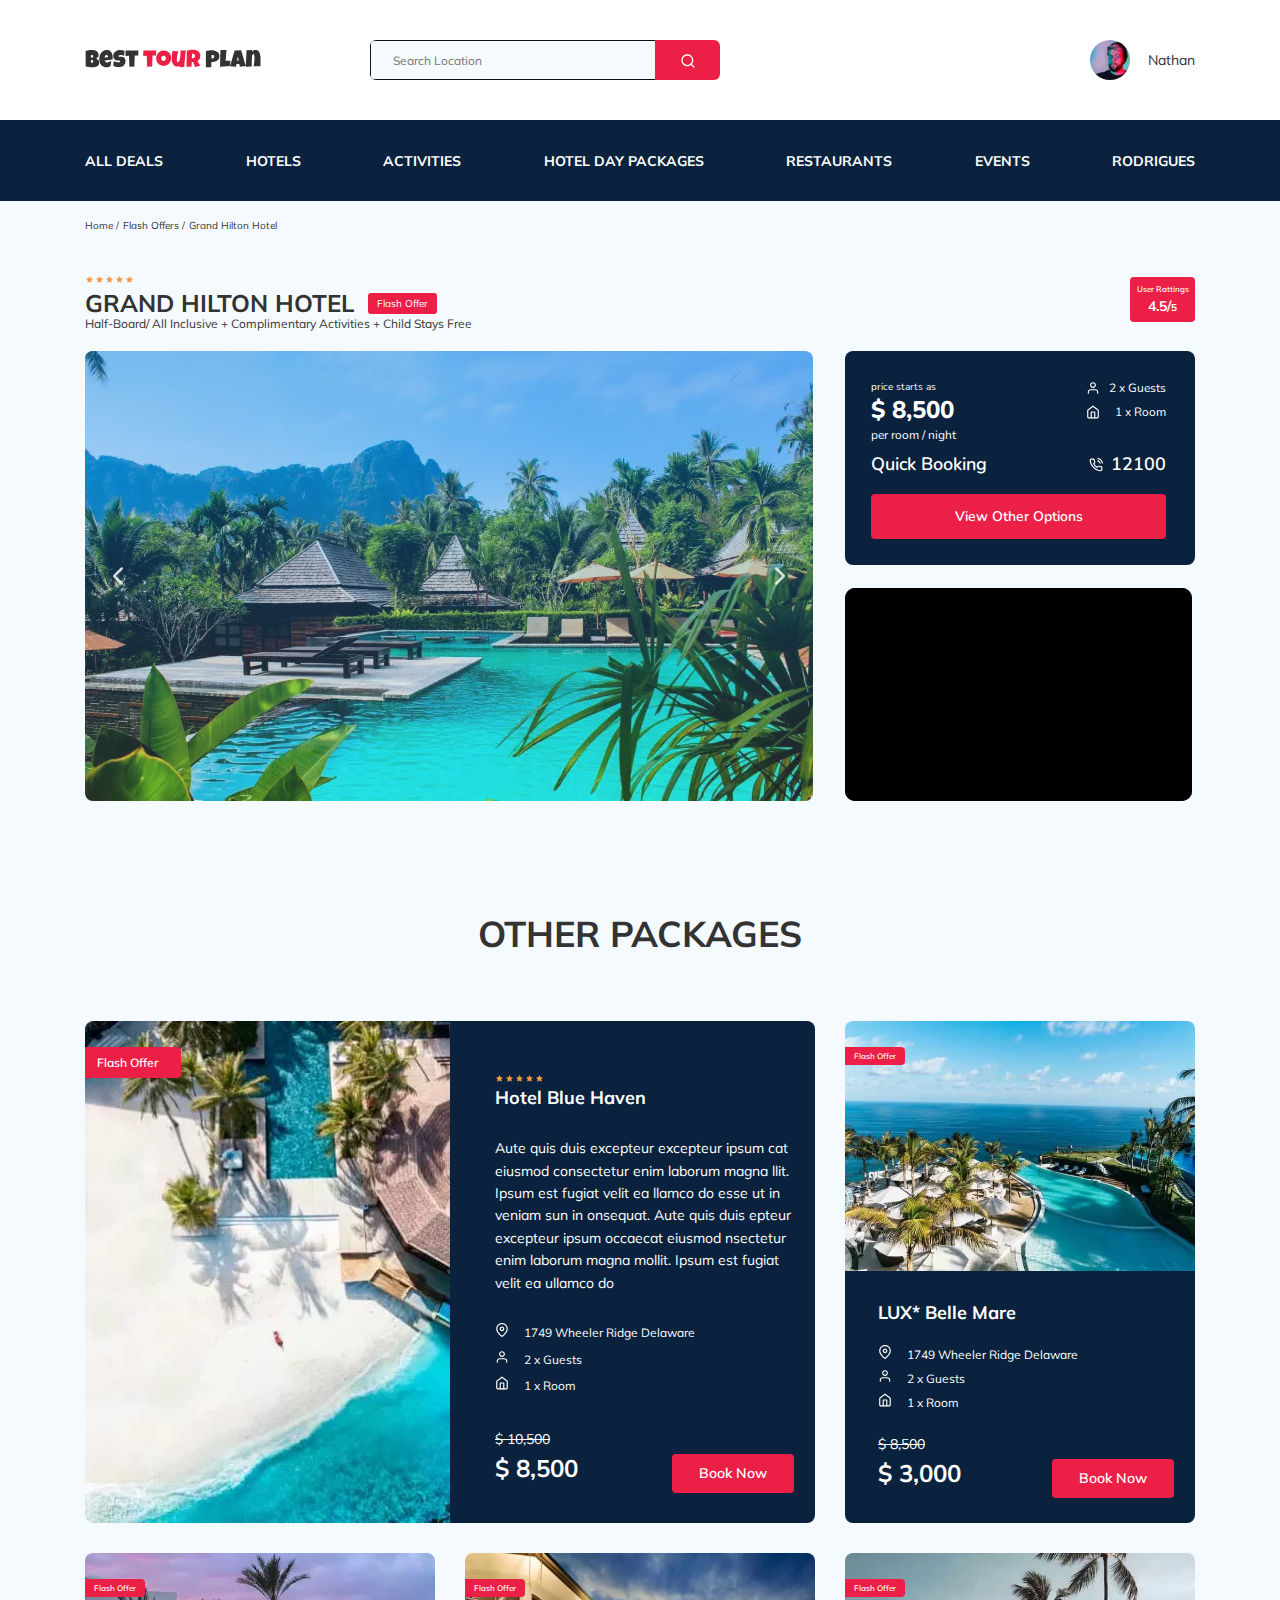
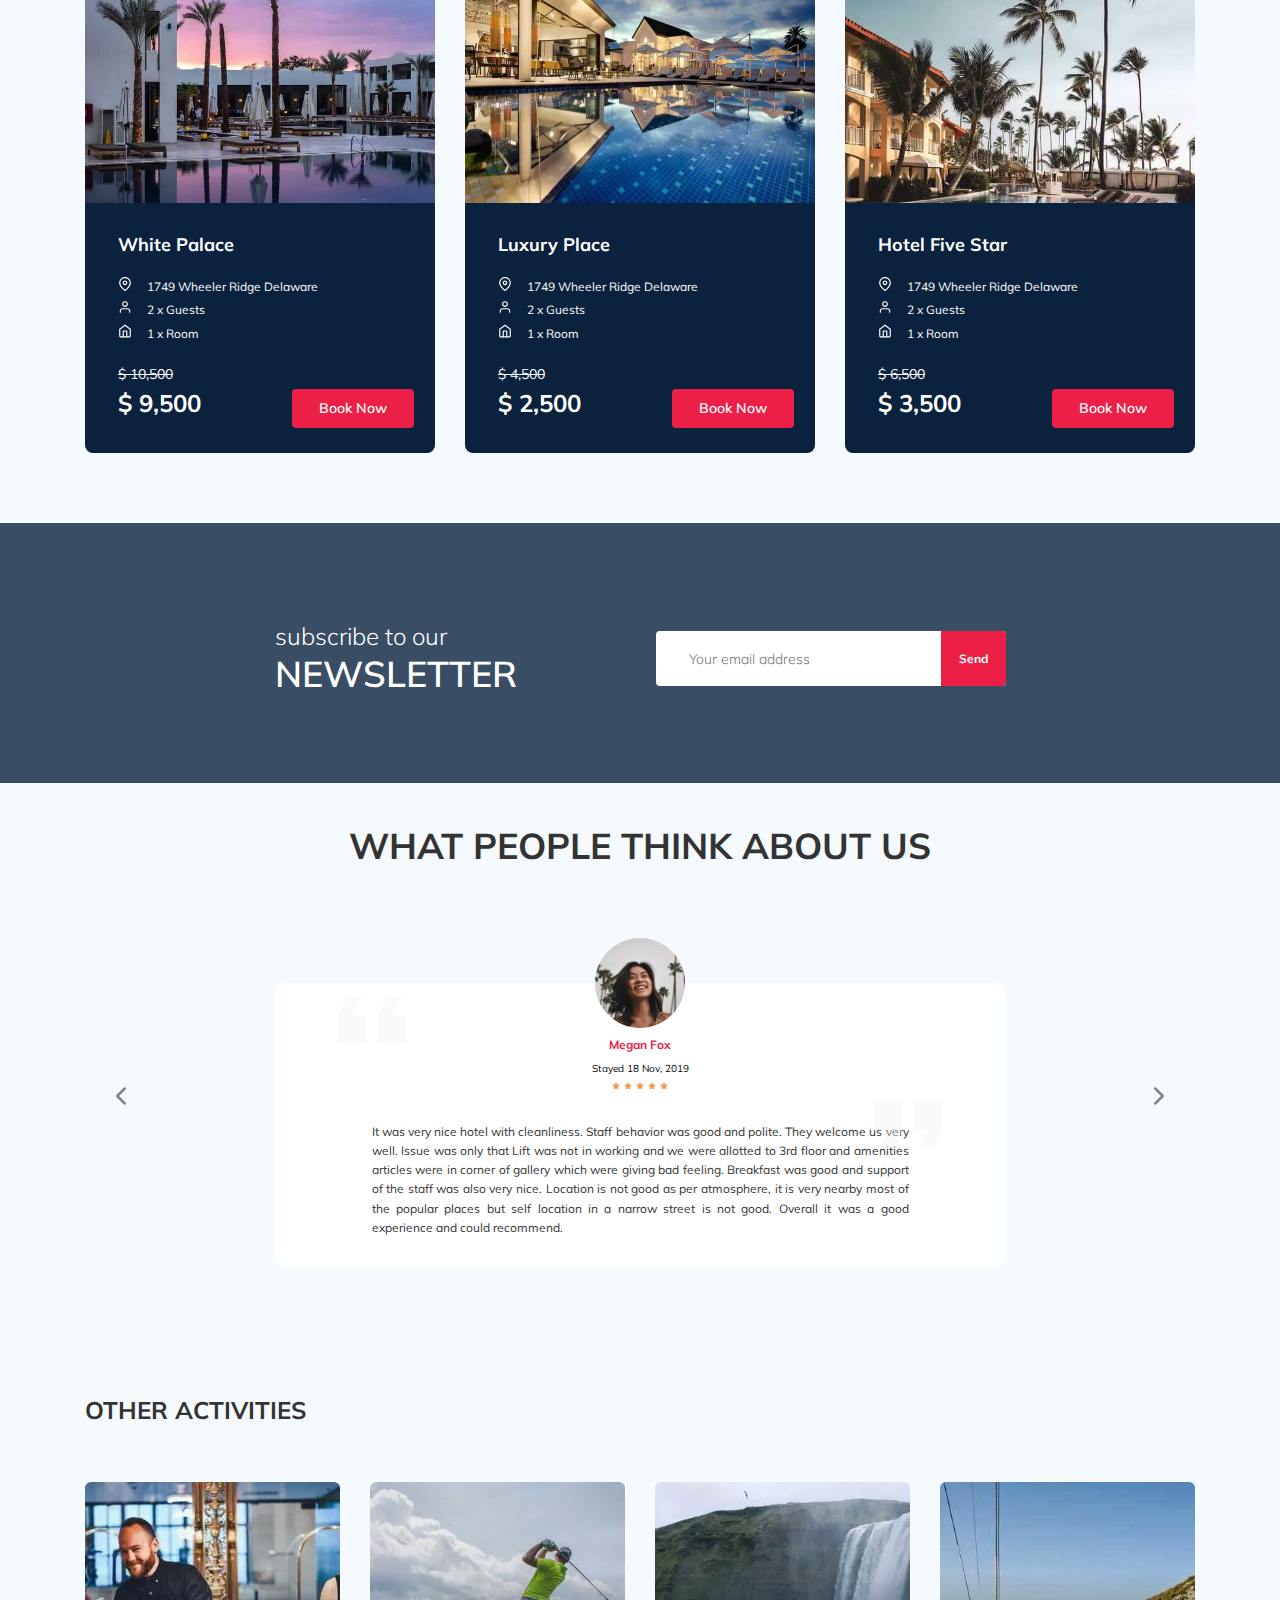
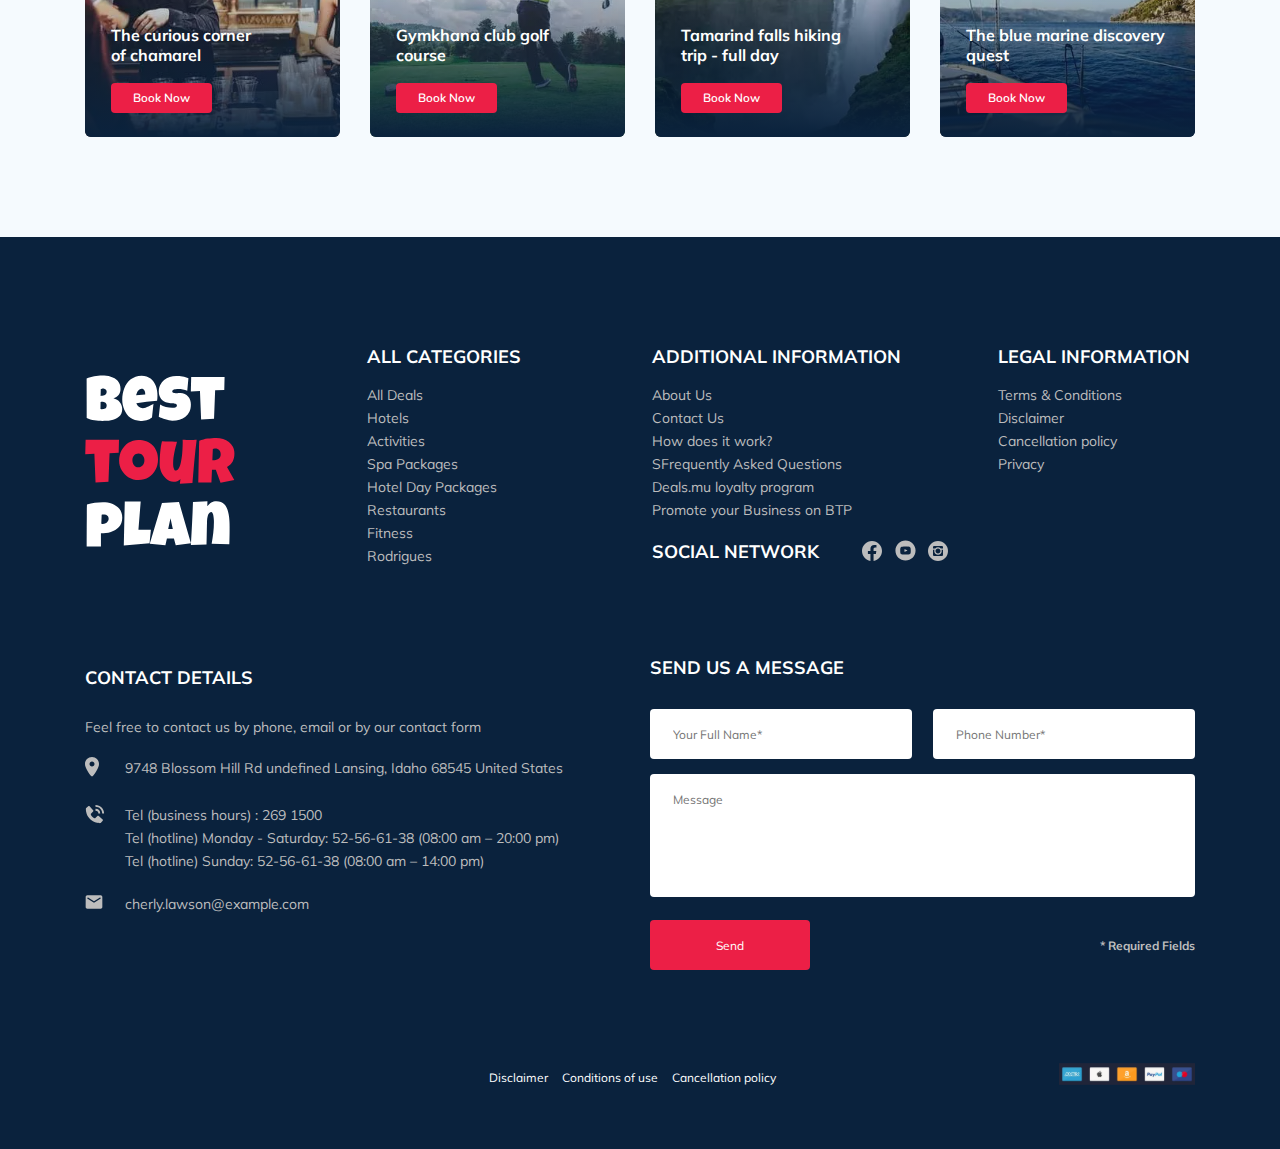
<file: index.html>
<!DOCTYPE html>
<html lang="en">
  <head>
    <meta charset="UTF-8" />
    <meta name="viewport" content="width=device-width, initial-scale=1.0" />
    <title>Best Tour Plan - Hotel Booking</title>
    <link rel="shortcut icon" href="favicon.ico" type="image/x-icon" />
    <link rel="icon" href="favicon.ico" type="image/x-icon" />
    <link rel="preconnect" href="https://fonts.gstatic.com" />
    <link
      href="https://fonts.googleapis.com/css2?family=Mulish:wght@300;400;600;700&family=Nunito:wght@400;600;700;800&display=swap"
      rel="stylesheet"
    />
    <link rel="stylesheet" href="css/swiper-bundle.min.css" />
    <link rel="stylesheet" href="css/style.css" />
  </head>
  <body>
    <header class="navbar navbar-mobile navbar-mobile--fixed">
      <div class="container">
        <div class="navbar-top">
          <a href="index.html" class="logo"
            ><img
              src="img/horizontal-logo.svg"
              alt="Logo: Best Tour Plan"
              class="logo__image"
          /></a>

          <form
            action="#"
            class="search navbar__search navbar__search--mobile--hidden"
          >
            <input
              type="text"
              class="input search__input"
              placeholder="Search Location"
              autofocus
            />
            <button class="search__button hover">
              <img
                src="img/search.svg"
                alt="Icon: Search"
                class="search__button-img"
              />
            </button>
          </form>
          <a href="# " class="user navbar__user navbar__user--mobile--hidden">
            <img
              src="img/user_avatar.jpg"
              alt="Avatar: Nathan"
              class="user__avatar"
            />
            <span class="user__name">Nathan</span>
          </a>
          <!-- /.user -->
          <button class="menu-button navbar-top__menu-button">
            <span class="menu-button__line"></span>
            <span class="menu-button__line"></span>
            <span class="menu-button__line"></span>
          </button>
          <!-- /.navbar-top__menu-btn -->
        </div>
        <!-- /.navbar-top -->
      </div>
      <!-- /.container -->
      <div class="navbar-bottom">
        <div class="container">
          <nav class="navbar-menu">
            <ul class="navbar-menu__list">
              <li class="navbar-menu__item navbar-menu__item--mobile--visible">
                <a class="user navbar__user navbar__user--mobile--visible">
                  <img
                    src="img/user_avatar.jpg"
                    alt="Avatar: Nathan"
                    class="user__avatar"
                  />
                  <span class="user__name user__name--light">Nathan</span>
                </a>
                <!-- /.user -->
              </li>
              <li class="navbar-menu__item navbar-menu__item--mobile--visible">
                <form
                  action="#"
                  class="search navbar__search navbar__search--mobile--visible"
                >
                  <input
                    type="text"
                    class="input search__input"
                    placeholder="Search Location"
                  />
                  <button class="search__button hover">
                    <img
                      src="img/search.svg"
                      alt="Icon: Search"
                      class="search__button-img"
                    />
                  </button>
                </form>
              </li>
              <li class="navbar-menu__item">
                <a href="#" class="navbar-menu__link">All Deals</a>
              </li>
              <li class="navbar-menu__item">
                <a href="#" class="navbar-menu__link">Hotels</a>
              </li>
              <li class="navbar-menu__item">
                <a href="#" class="navbar-menu__link">Activities</a>
              </li>
              <li class="navbar-menu__item">
                <a href="#" class="navbar-menu__link">Hotel Day Packages</a>
              </li>
              <li class="navbar-menu__item">
                <a href="#" class="navbar-menu__link">Restaurants</a>
              </li>
              <li class="navbar-menu__item">
                <a href="#" class="navbar-menu__link">Events</a>
              </li>
              <li class="navbar-menu__item">
                <a href="#" class="navbar-menu__link">Rodrigues</a>
              </li>
            </ul>
          </nav>
        </div>
        <!-- /.container -->
        <!-- /.navbar-menu -->
      </div>
      <!-- /.navbar-bottom -->
    </header>
    <!-- /.header -->
    <nav class="breadcrumb">
      <div class="container">
        <ul class="breadcrumb-list">
          <li class="breadcrumb-list__item">
            <a href="#" class="breadcrumb-list__link">Home</a>
          </li>
          <li class="breadcrumb-list__item">
            <a href="#" class="breadcrumb-list__link">Flash Offers</a>
          </li>
          <li class="breadcrumb-list__item">Grand Hilton Hotel</li>
        </ul>
      </div>
      <!-- /.container -->
    </nav>
    <!-- /.breadcrumb -->
    <section class="hotel">
      <div class="container">
        <div class="hotel-info">
          <div class="hotel-info__text">
            <div class="hotel-wrapper">
              <div class="stars">
                <img src="img/star.svg" alt="star" class="stars__img" />
                <img src="img/star.svg" alt="star" class="stars__img" />
                <img src="img/star.svg" alt="star" class="stars__img" />
                <img src="img/star.svg" alt="star" class="stars__img" />
                <img src="img/star.svg" alt="star" class="stars__img" />
              </div>
              <h1 class="hotel-name hotel-info__name">GRAND HILTON HOTEL</h1>
              <span class="offer hotel-info__offer">Flash Offer</span>
            </div>
            <!-- /.hotel-wrapper -->
            <p class="hotel-description hotel-info__description">
              Half-Board/ All Inclusive + Complimentary Activities + Child Stays
              Free
            </p>
          </div>
          <!-- /.hotel-info__text -->
          <div class="rating hotel-info__rating">
            <span class="rating__text">User Rattings</span>
            <span class="rating__counter"
              >4.5/<span class="rating__counter-small">5</span></span
            >
          </div>
          <!-- /.hotel-info__rating -->
        </div>
        <!-- /.hotel-info -->
        <div class="hotel-grid">
          <div class="swiper-container hotel-slider hotel__slider">
            <!-- Additional required wrapper -->
            <div class="swiper-wrapper">
              <!-- Slides -->
              <div class="swiper-slide hotel-slider__item">
                <img
                  src="img/slide.webp"
                  alt="slide"
                  class="hotel-slider__img"
                />
              </div>
              <div class="swiper-slide hotel-slider__item">
                <img
                  src="img/slide_2.webp"
                  alt="slide"
                  class="hotel-slider__img"
                />
              </div>
              <div class="swiper-slide hotel-slider__item">
                <img
                  src="img/slide_3.webp"
                  alt="slide"
                  class="hotel-slider__img"
                />
              </div>
              <div class="swiper-slide hotel-slider__item">
                <img
                  src="img/slide_4.webp"
                  alt="slide"
                  class="hotel-slider__img"
                />
              </div>
              <div class="swiper-slide hotel-slider__item">
                <img
                  src="img/slide_5.webp"
                  alt="slide"
                  class="hotel-slider__img"
                />
              </div>
            </div>

            <!-- If we need navigation buttons -->
            <button
              class="hotel-slider__button hotel-slider__button--prev"
            ></button>
            <button
              class="hotel-slider__button hotel-slider__button--next"
            ></button>
          </div>
          <!-- /.swiper-container-->

          <div class="hotel-right">
            <div class="booking">
              <div class="booking__info">
                <div class="booking__price">
                  <span class="booking__start">price starts as</span>
                  <strong class="booking__pricetag">$ 8,500</strong>
                  <span class="booking__per-room">per room / night</span>
                </div>
                <!-- /.booking__price -->
                <div class="booking-room">
                  <div class="booking__text">
                    <img
                      src="img/user.svg"
                      alt="Icon: user"
                      class="booking__icon"
                    />
                    <span class="booking__description">2 x Guests</span>
                  </div>
                  <div class="booking__text">
                    <img
                      src="img/home.svg"
                      alt="Icon: home"
                      class="booking__icon"
                    />
                    <span class="booking__description">1 x Room</span>
                  </div>
                </div>
                <!-- /.booking-room -->
              </div>
              <!-- /.booking__info -->
              <div class="booking__call-center">
                <span class="booking__heading">Quick Booking</span>
                <a href="tel:12100" class="booking__number">
                  <img src="img/phone-call.svg" alt="Icon: phone" />
                  <span class="booking__num">12100</span>
                </a>
              </div>
              <!-- /.booking__call-center -->
              <button data-toggle="modal" class="button booking__button hover">
                View Other Options
              </button>
            </div>
            <!-- /.booking -->
            <div class="map" id="map">
              <iframe
                nonce="base64value"
                src="https://www.google.com/maps/embed?pb=!1m18!1m12!1m3!1d3888.576251230949!2d100.8804122143534!3d12.934934519182613!2m3!1f0!2f0!3f0!3m2!1i1024!2i768!4f13.1!3m3!1m2!1s0x310296059bd3779b%3A0x37191e723a1a258!2sHilton%20Pattaya!5e0!3m2!1sru!2sru!4v1615312153743!5m2!1sru!2sru"
                style="border-radius: 4px; border: none"
                allowfullscreen=""
                loading="lazy"
                class="map"
              ></iframe>
            </div>
            <!-- /.map -->
          </div>
          <!-- /.hotel-right -->
        </div>
        <!-- /.hotel-grid -->
      </div>
      <!-- /.container -->
    </section>
    <!-- /.hotel -->
    <section class="packages">
      <div class="container">
        <h2 class="packages__title">Other Packages</h2>
        <div class="packages-wrapper">
          <div class="packages__card packages-card packages-card--active">
            <div class="packages-card__image card-image">
              <span class="card-image__offer card-image__offer--active"
                >Flash Offer</span
              >
              <img
                src="img/hotel-1.webp"
                alt="LUX* Belle Mare"
                class="card-image__img"
                loading="lazy"
              />
            </div>

            <div class="packages-card__info packages-card__info--active">
              <div class="packages-card__header">
                <div class="stars">
                  <img src="img/star.svg" alt="star" class="stars__img" />
                  <img src="img/star.svg" alt="star" class="stars__img" />
                  <img src="img/star.svg" alt="star" class="stars__img" />
                  <img src="img/star.svg" alt="star" class="stars__img" />
                  <img src="img/star.svg" alt="star" class="stars__img" />
                </div>
                <h4 class="packages-card__title">Hotel Blue Haven</h4>
              </div>
              <!-- /.packages-card__header -->

              <span class="packages-card__description">
                Aute quis duis excepteur excepteur ipsum cat eiusmod consectetur
                enim laborum magna llit. Ipsum est fugiat velit ea llamco do
                esse ut in veniam sun in onsequat. Aute quis duis epteur
                excepteur ipsum occaecat eiusmod nsectetur enim laborum magna
                mollit. Ipsum est fugiat velit ea ullamco do
              </span>
              <!-- /.packages-card__information -->
              <div class="packages-card__room">
                <div class="packages-card__specifications specifications">
                  <img
                    src="img/map-pin.svg"
                    alt=""
                    class="specifications__icon"
                    loading="lazy"
                  />
                  <span class="specifications__text"
                    >1749 Wheeler Ridge Delaware</span
                  >
                </div>
                <!-- /.packages-card__text -->
                <div class="packages-card__specifications specifications">
                  <img
                    src="img/user.svg"
                    alt=""
                    class="specifications__icon"
                    loading="lazy"
                  />
                  <span class="specifications__text">2 x Guests</span>
                </div>
                <!-- /.packages-card__text -->
                <div class="packages-card__specifications specifications">
                  <img
                    src="img/home.svg"
                    alt=""
                    class="specifications__icon"
                    loading="lazy"
                  />
                  <span class="specifications__text">1 x Room</span>
                </div>
                <!-- /.packages-card__text -->
              </div>
              <!-- /.packages-card__room -->
              <div class="packages-card__price card-price">
                <span class="card-price card-price--usal">$ 10,500</span>
                <span class="card-price card-price--sale">$ 8,500</span>
              </div>
              <!-- /.packages-card__price -->
              <button
                data-toggle="modal"
                class="button packages-card__button hover"
              >
                Book Now
              </button>
            </div>
            <!-- /.packages-card__info -->
          </div>
          <!-- /.packages__card packages-card -->
          <div class="packages__card packages-card">
            <div class="packages-card__image card-image">
              <span class="card-image__offer">Flash Offer</span>
              <img
                src="img/hotel-2.webp"
                alt="LUX* Belle Mare"
                class="card-image__img"
                loading="lazy"
              />
            </div>

            <div class="packages-card__info">
              <div class="packages-card__header">
                <div class="stars none">
                  <img src="img/star.svg" alt="star" class="stars__img" />
                  <img src="img/star.svg" alt="star" class="stars__img" />
                  <img src="img/star.svg" alt="star" class="stars__img" />
                  <img src="img/star.svg" alt="star" class="stars__img" />
                  <img src="img/star.svg" alt="star" class="stars__img" />
                </div>
                <h4 class="packages-card__title">LUX* Belle Mare</h4>
              </div>
              <!-- /.packages-card__header -->

              <span class="packages-card__description none">
                Aute quis duis excepteur excepteur ipsum cat eiusmod consectetur
                enim laborum magna llit. Ipsum est fugiat velit ea llamco do
                esse ut in veniam sun in onsequat. Aute quis duis epteur
                excepteur ipsum occaecat eiusmod nsectetur enim laborum magna
                mollit. Ipsum est fugiat velit ea ullamco do
              </span>
              <!-- /.packages-card__information -->
              <div class="packages-card__room">
                <div class="packages-card__specifications specifications">
                  <img
                    src="img/map-pin.svg"
                    alt=""
                    class="specifications__icon"
                  />
                  <span class="specifications__text"
                    >1749 Wheeler Ridge Delaware</span
                  >
                </div>
                <!-- /.packages-card__text -->
                <div class="packages-card__specifications specifications">
                  <img src="img/user.svg" alt="" class="specifications__icon" />
                  <span class="specifications__text">2 x Guests</span>
                </div>
                <!-- /.packages-card__text -->
                <div class="packages-card__specifications specifications">
                  <img src="img/home.svg" alt="" class="specifications__icon" />
                  <span class="specifications__text">1 x Room</span>
                </div>
                <!-- /.packages-card__text -->
              </div>
              <!-- /.packages-card__room -->
              <div class="packages-card__price card-price">
                <span class="card-price card-price--usal">$ 8,500</span>
                <span class="card-price card-price--sale">$ 3,000</span>
              </div>
              <!-- /.packages-card__price -->
              <button
                data-toggle="modal"
                class="button packages-card__button hover"
              >
                Book Now
              </button>
            </div>
            <!-- /.packages-card__info -->
          </div>
          <!-- /.packages__card packages-card -->
          <div class="packages__card packages-card">
            <div class="packages-card__image card-image">
              <span class="card-image__offer">Flash Offer</span>
              <img
                src="img/hotel-3.webp"
                alt="LUX* Belle Mare"
                class="card-image__img"
                loading="lazy"
              />
            </div>

            <div class="packages-card__info">
              <div class="packages-card__header">
                <div class="stars none">
                  <img src="img/star.svg" alt="star" class="stars__img" />
                  <img src="img/star.svg" alt="star" class="stars__img" />
                  <img src="img/star.svg" alt="star" class="stars__img" />
                  <img src="img/star.svg" alt="star" class="stars__img" />
                  <img src="img/star.svg" alt="star" class="stars__img" />
                </div>
                <h4 class="packages-card__title">White Palace</h4>
              </div>
              <!-- /.packages-card__header -->

              <span class="packages-card__description none">
                Aute quis duis excepteur excepteur ipsum cat eiusmod consectetur
                enim laborum magna llit. Ipsum est fugiat velit ea llamco do
                esse ut in veniam sun in onsequat. Aute quis duis epteur
                excepteur ipsum occaecat eiusmod nsectetur enim laborum magna
                mollit. Ipsum est fugiat velit ea ullamco do
              </span>
              <!-- /.packages-card__information -->
              <div class="packages-card__room">
                <div class="packages-card__specifications specifications">
                  <img
                    src="img/map-pin.svg"
                    alt=""
                    class="specifications__icon"
                  />
                  <span class="specifications__text"
                    >1749 Wheeler Ridge Delaware</span
                  >
                </div>
                <!-- /.packages-card__text -->
                <div class="packages-card__specifications specifications">
                  <img src="img/user.svg" alt="" class="specifications__icon" />
                  <span class="specifications__text">2 x Guests</span>
                </div>
                <!-- /.packages-card__text -->
                <div class="packages-card__specifications specifications">
                  <img src="img/home.svg" alt="" class="specifications__icon" />
                  <span class="specifications__text">1 x Room</span>
                </div>
                <!-- /.packages-card__text -->
              </div>
              <!-- /.packages-card__room -->
              <div class="packages-card__price card-price">
                <span class="card-price card-price--usal">$ 10,500</span>
                <span class="card-price card-price--sale">$ 9,500</span>
              </div>
              <!-- /.packages-card__price -->
              <button
                data-toggle="modal"
                class="button packages-card__button hover"
              >
                Book Now
              </button>
            </div>
            <!-- /.packages-card__info -->
          </div>
          <!-- /.packages__card packages-card -->
          <div class="packages__card packages-card">
            <div class="packages-card__image card-image">
              <span class="card-image__offer">Flash Offer</span>
              <img
                src="img/hotel-4.webp"
                alt="LUX* Belle Mare"
                class="card-image__img"
                loading="lazy"
              />
            </div>

            <div class="packages-card__info">
              <div class="packages-card__header">
                <div class="stars none">
                  <img src="img/star.svg" alt="star" class="stars__img" />
                  <img src="img/star.svg" alt="star" class="stars__img" />
                  <img src="img/star.svg" alt="star" class="stars__img" />
                  <img src="img/star.svg" alt="star" class="stars__img" />
                  <img src="img/star.svg" alt="star" class="stars__img" />
                </div>
                <h4 class="packages-card__title">Luxury Place</h4>
              </div>
              <!-- /.packages-card__header -->

              <span class="packages-card__description none">
                Aute quis duis excepteur excepteur ipsum cat eiusmod consectetur
                enim laborum magna llit. Ipsum est fugiat velit ea llamco do
                esse ut in veniam sun in onsequat. Aute quis duis epteur
                excepteur ipsum occaecat eiusmod nsectetur enim laborum magna
                mollit. Ipsum est fugiat velit ea ullamco do
              </span>
              <!-- /.packages-card__information -->
              <div class="packages-card__room">
                <div class="packages-card__specifications specifications">
                  <img
                    src="img/map-pin.svg"
                    alt=""
                    class="specifications__icon"
                  />
                  <span class="specifications__text"
                    >1749 Wheeler Ridge Delaware</span
                  >
                </div>
                <!-- /.packages-card__text -->
                <div class="packages-card__specifications specifications">
                  <img src="img/user.svg" alt="" class="specifications__icon" />
                  <span class="specifications__text">2 x Guests</span>
                </div>
                <!-- /.packages-card__text -->
                <div class="packages-card__specifications specifications">
                  <img src="img/home.svg" alt="" class="specifications__icon" />
                  <span class="specifications__text">1 x Room</span>
                </div>
                <!-- /.packages-card__text -->
              </div>
              <!-- /.packages-card__room -->
              <div class="packages-card__price card-price">
                <span class="card-price card-price--usal">$ 4,500</span>
                <span class="card-price card-price--sale">$ 2,500</span>
              </div>
              <!-- /.packages-card__price -->
              <button
                data-toggle="modal"
                class="button packages-card__button hover"
              >
                Book Now
              </button>
            </div>
            <!-- /.packages-card__info -->
          </div>
          <!-- /.packages__card packages-card -->
          <div class="packages__card packages-card">
            <div class="packages-card__image card-image">
              <span class="card-image__offer">Flash Offer</span>
              <img
                src="img/hotel-5.webp"
                alt="LUX* Belle Mare"
                class="card-image__img"
                loading="lazy"
              />
            </div>

            <div class="packages-card__info">
              <div class="packages-card__header">
                <div class="stars none">
                  <img src="img/star.svg" alt="star" class="stars__img" />
                  <img src="img/star.svg" alt="star" class="stars__img" />
                  <img src="img/star.svg" alt="star" class="stars__img" />
                  <img src="img/star.svg" alt="star" class="stars__img" />
                  <img src="img/star.svg" alt="star" class="stars__img" />
                </div>
                <h4 class="packages-card__title">Hotel Five Star</h4>
              </div>
              <!-- /.packages-card__header -->

              <span class="packages-card__description none">
                Aute quis duis excepteur excepteur ipsum cat eiusmod consectetur
                enim laborum magna llit. Ipsum est fugiat velit ea llamco do
                esse ut in veniam sun in onsequat. Aute quis duis epteur
                excepteur ipsum occaecat eiusmod nsectetur enim laborum magna
                mollit. Ipsum est fugiat velit ea ullamco do
              </span>
              <!-- /.packages-card__information -->
              <div class="packages-card__room">
                <div class="packages-card__specifications specifications">
                  <img
                    src="img/map-pin.svg"
                    alt=""
                    class="specifications__icon"
                  />
                  <span class="specifications__text"
                    >1749 Wheeler Ridge Delaware</span
                  >
                </div>
                <!-- /.packages-card__text -->
                <div class="packages-card__specifications specifications">
                  <img src="img/user.svg" alt="" class="specifications__icon" />
                  <span class="specifications__text">2 x Guests</span>
                </div>
                <!-- /.packages-card__text -->
                <div class="packages-card__specifications specifications">
                  <img src="img/home.svg" alt="" class="specifications__icon" />
                  <span class="specifications__text">1 x Room</span>
                </div>
                <!-- /.packages-card__text -->
              </div>
              <!-- /.packages-card__room -->
              <div class="packages-card__price card-price">
                <span class="card-price card-price--usal">$ 6,500</span>
                <span class="card-price card-price--sale">$ 3,500</span>
              </div>
              <!-- /.packages-card__price -->
              <button
                data-toggle="modal"
                class="button packages-card__button hover"
              >
                Book Now
              </button>
            </div>
            <!-- /.packages-card__info -->
          </div>
          <!-- /.packages__card packages-card -->
        </div>
        <!-- /.packeges-wrapper -->
      </div>
      <!-- /.container -->
    </section>
    <!-- /.packages -->
    <section
      class="newsletter parallax-container"
      data-parallax="scroll"
      data-speed="0.4"
      data-image-src="./img/newsletter-bg.webp"
      data-natural-width="1400"
      data-natural-height="930"
    >
      <div class="newsletter__mask">
        <div class="newsletter-wrapper">
          <h2 class="newsletter-title newsletter__title">
            subscribe to our
            <span class="newsletter-title__strong">Newsletter</span>
          </h2>

          <form
            action="send.php"
            method="POST"
            class="subscribe newsletter__subscribe form"
          >
            <input
              type="email"
              class="input subscribe__input"
              placeholder="Your email address"
              name="email"
              required
            />
            <button class="subscribe__button hover">Send</button>
          </form>
        </div>
        <!-- /.newsletter-wrapper -->
      </div>
      <!-- /.newsletter__mask -->
    </section>
    <!-- /.newsletter -->
    <section class="reviews">
      <div class="container">
        <h2 class="reviews__title">What people think about us</h2>

        <div class="swiper-container reviews-slider">
          <div class="swiper-wrapper">
            <div class="swiper-slide">
              <div class="reviews-slider__item">
                <div class="reviews-slider__profile">
                  <img
                    src="img/reviews_avatar.jpg"
                    alt="Avatar"
                    class="reviews-slider__avatar"
                    loading="lazy"
                  />
                  <h4 class="reviews-slider__username">Megan Fox</h4>
                  <span class="reviews-slider__date">Stayed 18 Nov, 2019</span>
                  <div class="reviews-slider__rating slider-rating">
                    <img
                      src="img/star.svg"
                      alt="star"
                      class="slider-rating__stars"
                    />
                    <img
                      src="img/star.svg"
                      alt="star"
                      class="slider-rating__stars"
                    />
                    <img
                      src="img/star.svg"
                      alt="star"
                      class="slider-rating__stars"
                    />
                    <img
                      src="img/star.svg"
                      alt="star"
                      class="slider-rating__stars"
                    />
                    <img
                      src="img/star.svg"
                      alt="star"
                      class="slider-rating__stars"
                    />
                  </div>
                  <!--/reviews-slider__rating-->
                </div>
                <!-- /.reviews-slider__profile -->
                <p class="reviews-slider__text">
                  It was very nice hotel with cleanliness. Staff behavior was
                  good and polite. They welcome us very well. Issue was only
                  that Lift was not in working and we were allotted to 3rd floor
                  and amenities articles were in corner of gallery which were
                  giving bad feeling. Breakfast was good and support of the
                  staff was also very nice. Location is not good as per
                  atmosphere, it is very nearby most of the popular places but
                  self location in a narrow street is not good. Overall it was a
                  good experience and could recommend.
                </p>
                <!-- /.reviws-slider__text -->
              </div>
              <!-- /.reviews-slider__item -->
            </div>
            <!--/swiper-slide-->
            <div class="swiper-slide">
              <div class="reviews-slider__item">
                <div class="reviews-slider__profile">
                  <img
                    src="img/reviews_avatar_2.jpg"
                    alt="Avatar"
                    class="reviews-slider__avatar"
                    loading="lazy"
                  />
                  <h4 class="reviews-slider__username">Helena Swin</h4>
                  <span class="reviews-slider__date">Stayed 1 Dec, 2020</span>
                  <div class="reviews-slider__rating slider-rating">
                    <img
                      src="img/star.svg"
                      alt="star"
                      class="slider-rating__stars"
                    />
                    <img
                      src="img/star.svg"
                      alt="star"
                      class="slider-rating__stars"
                    />
                    <img
                      src="img/star.svg"
                      alt="star"
                      class="slider-rating__stars"
                    />
                    <img
                      src="img/star.svg"
                      alt="star"
                      class="slider-rating__stars"
                    />
                    <img
                      src="img/star.svg"
                      alt="star"
                      class="slider-rating__stars"
                    />
                  </div>
                  <!--/reviews-slider__rating-->
                </div>
                <!-- /.reviews-slider__profile -->
                <p class="reviews-slider__text">
                  Lorem ipsum dolor sit amet consectetur adipisicing elit. Et
                  debitis tenetur omnis molestiae vel eum quae dolores doloribus
                  quas. Aliquid maiores laboriosam quisquam quia in quod qui,
                  nisi, quos mollitia autem minima a praesentium dolore atque
                  totam modi, sunt molestias obcaecati repudiandae! Obcaecati
                  vel quisquam id dolor reprehenderit, placeat ducimus mollitia
                  dignissimos voluptas assumenda enim, impedit autem ab
                  cupiditate. Dolorem a amet quaerat mollitia beatae modi
                  laudantium qui numquam totam!
                </p>
                <!-- /.reviws-slider__text -->
              </div>
              <!-- /.reviews-slider__item -->
            </div>
            <!--/swiper-slide-->
            <div class="swiper-slide">
              <div class="reviews-slider__item">
                <div class="reviews-slider__profile">
                  <img
                    src="img/reviews_avatar_3.jpg"
                    alt="Avatar"
                    class="reviews-slider__avatar"
                    loading="lazy"
                  />
                  <h4 class="reviews-slider__username">Barak Obama</h4>
                  <span class="reviews-slider__date">Stayed 18 Okt, 2021</span>
                  <div class="reviews-slider__rating slider-rating">
                    <img
                      src="img/star.svg"
                      alt="star"
                      class="slider-rating__stars"
                    />
                    <img
                      src="img/star.svg"
                      alt="star"
                      class="slider-rating__stars"
                    />
                    <img
                      src="img/star.svg"
                      alt="star"
                      class="slider-rating__stars"
                    />
                    <img
                      src="img/star.svg"
                      alt="star"
                      class="slider-rating__stars"
                    />
                    <img
                      src="img/star.svg"
                      alt="star"
                      class="slider-rating__stars"
                    />
                  </div>
                  <!--/reviews-slider__rating-->
                </div>
                <!-- /.reviews-slider__profile -->
                <p class="reviews-slider__text">
                  Lorem ipsum dolor sit amet consectetur adipisicing elit.
                  Tenetur, autem alias magni eaque veritatis excepturi, quisquam
                  ad velit perspiciatis quos inventore cumque esse cupiditate
                  accusamus adipisci ducimus laborum harum unde?
                </p>
                <!-- /.reviws-slider__text -->
              </div>
              <!-- /.reviews-slider__item -->
            </div>
            <!--/swiper-slide-->
          </div>
          <!--/swiper-wrapper-->

          <button
            class="reviews-slider__button reviews-slider__button--prev"
          ></button>
          <button
            class="reviews-slider__button reviews-slider__button--next"
          ></button>
        </div>
        <!--/reviews-slider-->
      </div>
      <!-- /.container -->
    </section>
    <!-- /.reviews -->
    <section class="activities">
      <div class="container">
        <h3 class="activities__title">Other Activities</h3>
        <div class="activities-wrapper">
          <div class="activities-card">
            <img
              src="img/card-1.webp"
              alt="The curious corner
              of chamarel"
              class="activities-card__img"
              loading="lazy"
            />
            <h4 class="activities-card__title">
              The curious corner <br />
              of chamarel
            </h4>
            <button
              data-toggle="modal"
              class="button activities-card__button hover"
            >
              Book Now
            </button>
          </div>
          <!-- /.activities-card -->
          <div class="activities-card">
            <img
              src="img/card-2.webp"
              alt="Gymkhana club golf 
              course"
              class="activities-card__img"
              loading="lazy"
            />
            <h4 class="activities-card__title">
              Gymkhana club golf <br />
              course
            </h4>
            <button
              data-toggle="modal"
              class="button activities-card__button hover"
            >
              Book Now
            </button>
          </div>
          <!-- /.activities-card -->
          <div class="activities-card">
            <img
              src="img/card-3.webp"
              alt="Tamarind falls hiking
              trip - full day"
              class="activities-card__img"
              loading="lazy"
            />
            <h4 class="activities-card__title">
              Tamarind falls hiking <br />
              trip - full day
            </h4>
            <button
              data-toggle="modal"
              class="button activities-card__button hover"
            >
              Book Now
            </button>
          </div>
          <!-- /.activities-card -->
          <div class="activities-card">
            <img
              src="img/card-4.webp"
              alt="The blue marine discovery 
              quest"
              class="activities-card__img"
              loading="lazy"
            />
            <h4 class="activities-card__title">
              The blue marine discovery <br />
              quest
            </h4>
            <button
              data-toggle="modal"
              class="button activities-card__button hover"
            >
              Book Now
            </button>
          </div>
          <!-- /.activities-card -->
        </div>
        <!-- /.activities-wrapper -->
      </div>
      <!-- /.container -->
    </section>
    <!-- /.activities -->
    <footer class="footer">
      <div class="container">
        <div class="footer-wrapper">
          <a href="index.html" class="logo footer__logo"
            ><img
              src="img/logo_vertical.svg"
              alt="Logo: Best Tour Plan"
              class=""
          /></a>
          <div class="footer__list footer__categories">
            <h3 class="footer__title">ALL CATEGORIES</h3>
            <ul class="footer__ul">
              <li class="footer__item">
                <a href="#" class="footer__link">All Deals </a>
              </li>
              <li class="footer__item">
                <a href="#" class="footer__link">Hotels</a>
              </li>
              <li class="footer__item">
                <a href="#" class="footer__link">Activities</a>
              </li>
              <li class="footer__item">
                <a href="#" class="footer__link">Spa Packages</a>
              </li>
              <li class="footer__item">
                <a href="#" class="footer__link">Hotel Day Packages</a>
              </li>
              <li class="footer__item">
                <a href="#" class="footer__link">Restaurants</a>
              </li>
              <li class="footer__item">
                <a href="#" class="footer__link">Fitness</a>
              </li>
              <li class="footer__item">
                <a href="#" class="footer__link">Rodrigues</a>
              </li>
            </ul>
          </div>
          <!-- /.footer__list -->
          <div class="footer__list footer__additional">
            <h3 class="footer__title">ADDITIONAL INFORMATION</h3>
            <ul class="footer__ul">
              <li class="footer__item">
                <a href="#" class="footer__link">About Us </a>
              </li>
              <li class="footer__item">
                <a href="#" class="footer__link">Contact Us</a>
              </li>
              <li class="footer__item">
                <a href="#" class="footer__link">How does it work?</a>
              </li>
              <li class="footer__item">
                <a href="#" class="footer__link">SFrequently Asked Questions</a>
              </li>
              <li class="footer__item">
                <a href="#" class="footer__link">Deals.mu loyalty program</a>
              </li>
              <li class="footer__item">
                <a href="#" class="footer__link"
                  >Promote your Business on BTP</a
                >
              </li>
            </ul>
          </div>
          <!-- /.footer__list -->
          <div class="footer__social-network">
            <h3 class="footer__title footer__title--inline">Social Network</h3>
            <div class="footer__social-links">
              <a
                href="https://facebook.com/"
                class="footer__link"
                target="_blank"
                ><img src="img/facebook.svg" alt="icon: facebook"
              /></a>
              <!-- /.footer__link -->
              <a
                href="https://www.youtube.com/"
                class="footer__link"
                target="_blank"
                ><img src="img/youtube.svg" alt="icon: youtube"
              /></a>
              <!-- /.footer__link -->
              <a
                href="https://www.instagram.com/"
                class="footer__link"
                target="_blank"
                ><img src="img/instagram.svg" alt="icon: instagram"
              /></a>
              <!-- /.footer__link -->
            </div>
            <!-- /.footer__social-links -->
          </div>
          <!-- /.footer__social-network -->
          <div class="footer__list footer__legal">
            <h3 class="footer__title">LEGAL INFORMATION</h3>
            <ul class="footer__ul">
              <li class="footer__item">
                <a href="#" class="footer__link">Terms & Conditions</a>
              </li>
              <li class="footer__item">
                <a href="#" class="footer__link">Disclaimer</a>
              </li>
              <li class="footer__item">
                <a href="#" class="footer__link">Cancellation policy</a>
              </li>
              <li class="footer__item">
                <a href="#" class="footer__link">Privacy</a>
              </li>
            </ul>
          </div>
          <!-- /.footer__list -->

          <div class="footer__contact-details">
            <h3 class="footer__title footer__title--mb-3">Contact Details</h3>
            <p class="footer__text">
              Feel free to contact us by phone, email or by our contact form
            </p>
            <ul class="footer__ul">
              <li class="footer__item footer__item--mb-2">
                <div class="footer__icon-wrapper">
                  <img
                    class="footer__icon"
                    src="img/map-marker.svg"
                    alt="icon: map"
                  />
                </div>

                9748 Blossom Hill Rd undefined Lansing, Idaho 68545 United
                States
              </li>
              <li class="footer__item item-info footer__item--mb-2">
                <div class="footer__icon-wrapper">
                  <img
                    class="footer__icon"
                    src="img/contact-phone-call.svg"
                    alt="icon: phone call"
                  />
                </div>
                <div class="item-info__wrapper">
                  <span
                    >Tel (business hours) :
                    <a href="tel:2691500" class="footer__tel">269 1500</a></span
                  ><br />
                  <span
                    >Tel (hotline) Monday - Saturday:
                    <a href="tel:52-56-61-38" class="footer__tel"
                      >52-56-61-38
                    </a> </span
                  >(08:00 am – 20:00 pm) <br />
                  <span
                    >Tel (hotline) Sunday:
                    <a href="tel:52-56-61-38" class="footer__tel"
                      >52-56-61-38</a
                    >
                    (08:00 am – 14:00 pm)</span
                  ><br />
                </div>
              </li>
              <li class="footer__item footer__item--mb-2">
                <div class="footer__icon-wrapper">
                  <img
                    class="footer__icon"
                    src="img/email.svg"
                    alt="icon: email"
                  />
                </div>
                <a href="mailto:cherly.lawson@example.com" class="footer__mail"
                  >cherly.lawson@example.com</a
                >
              </li>
            </ul>
          </div>
          <!-- /.footer__contact-details -->
          <div class="footer__contact-form">
            <h3 class="footer__title footer__title--mb-3">Send us a message</h3>
            <form action="send.php" method="POST" class="footer__form form">
              <div class="footer__input-wrapper">
                <div class="footer__input-group">
                  <input
                    type="text"
                    class="input footer__input"
                    placeholder="Your Full Name*"
                    name="name"
                    required
                    minlength="2"
                  />
                </div>
                <!-- /.footer__input-group -->
                <div class="footer__input-group">
                  <input
                    type="tel"
                    class="input phone footer__input"
                    placeholder="Phone Number*"
                    name="phone"
                    required
                    minlength="18"
                    id="phone"
                  />
                </div>
                <!-- /.footer__input-group -->
              </div>
              <!-- /.input-group__wrapper -->

              <textarea
                class="message footer__message"
                placeholder="Message"
                name="message"
              ></textarea>
              <div class="form-wrapper">
                <button class="button footer__button hover" type="submit">
                  Send
                </button>
                <span class="footer__info">* Required Fields</span>
              </div>
            </form>
            <!-- /.footer__form -->
          </div>
          <!-- /.footer__contacts-form -->
          <div class="footer__bottom">
            <div class="footer__politics politics">
              <a href="#" class="politics__link">Disclaimer</a>
              <a href="#" class="politics__link">Conditions of use</a>
              <a href="#" class="politics__link">Cancellation policy</a>
            </div>
            <!-- /.footer__politics -->
            <img src="img/bank-card.svg" alt="" class="footer__bank-card" />
          </div>
          <!-- /.footer__bottom -->
        </div>

        <!-- /.footer-wrapper -->
      </div>
      <!-- /.container -->
    </footer>
    <!-- /.footer -->
    <div class="modal">
      <div class="modal__overlay"></div>
      <!-- /.modal__overlay -->
      <div class="modal__dialog">
        <a href="#" class="modal__close">
          <img src="img/close.svg" alt="icon: close" />
        </a>
        <h3 class="modal__title">Booking</h3>
        <form action="send.php" method="POST" class="modal__form form">
          <input
            type="text"
            class="input modal__input"
            placeholder="Your Full Name*"
            name="name"
            required
            minlength="2"
          />
          <input
            type="tel"
            class="phone input modal__input"
            placeholder="Phone Number*"
            name="phone"
            required
            minlength="18"
            id="phone2"
          />

          <input
            type="email"
            class="input modal__input"
            placeholder="Email*"
            name="email"
            required
          />
          <textarea
            class="message modal__message"
            placeholder="Message"
            name="message"
          ></textarea>
          <div class="form-wrapper modal__wrapper">
            <button class="button modal__button hover" type="submit">
              Send
            </button>
            <span class="modal__info">* Required Fields</span>
          </div>
        </form>
        <!-- /.modal__form -->
      </div>
      <!-- /.modal__dialog -->
    </div>
    <!-- /.modal -->

    <script src="js/jquery-3.6.0.min.js"></script>
    <script src="js/swiper-bundle.min.js"></script>
    <script src="https://ajax.googleapis.com/ajax/libs/jquery/1.11.0/jquery.min.js"></script>
    <script src="js/parallax.min.js"></script>
    <script src="js/jquery.validate.min.js"></script>
    <script src="js/jquery.mask.min.js"></script>
    <script src="js/main.js"></script>
  </body>
</html>
</file>
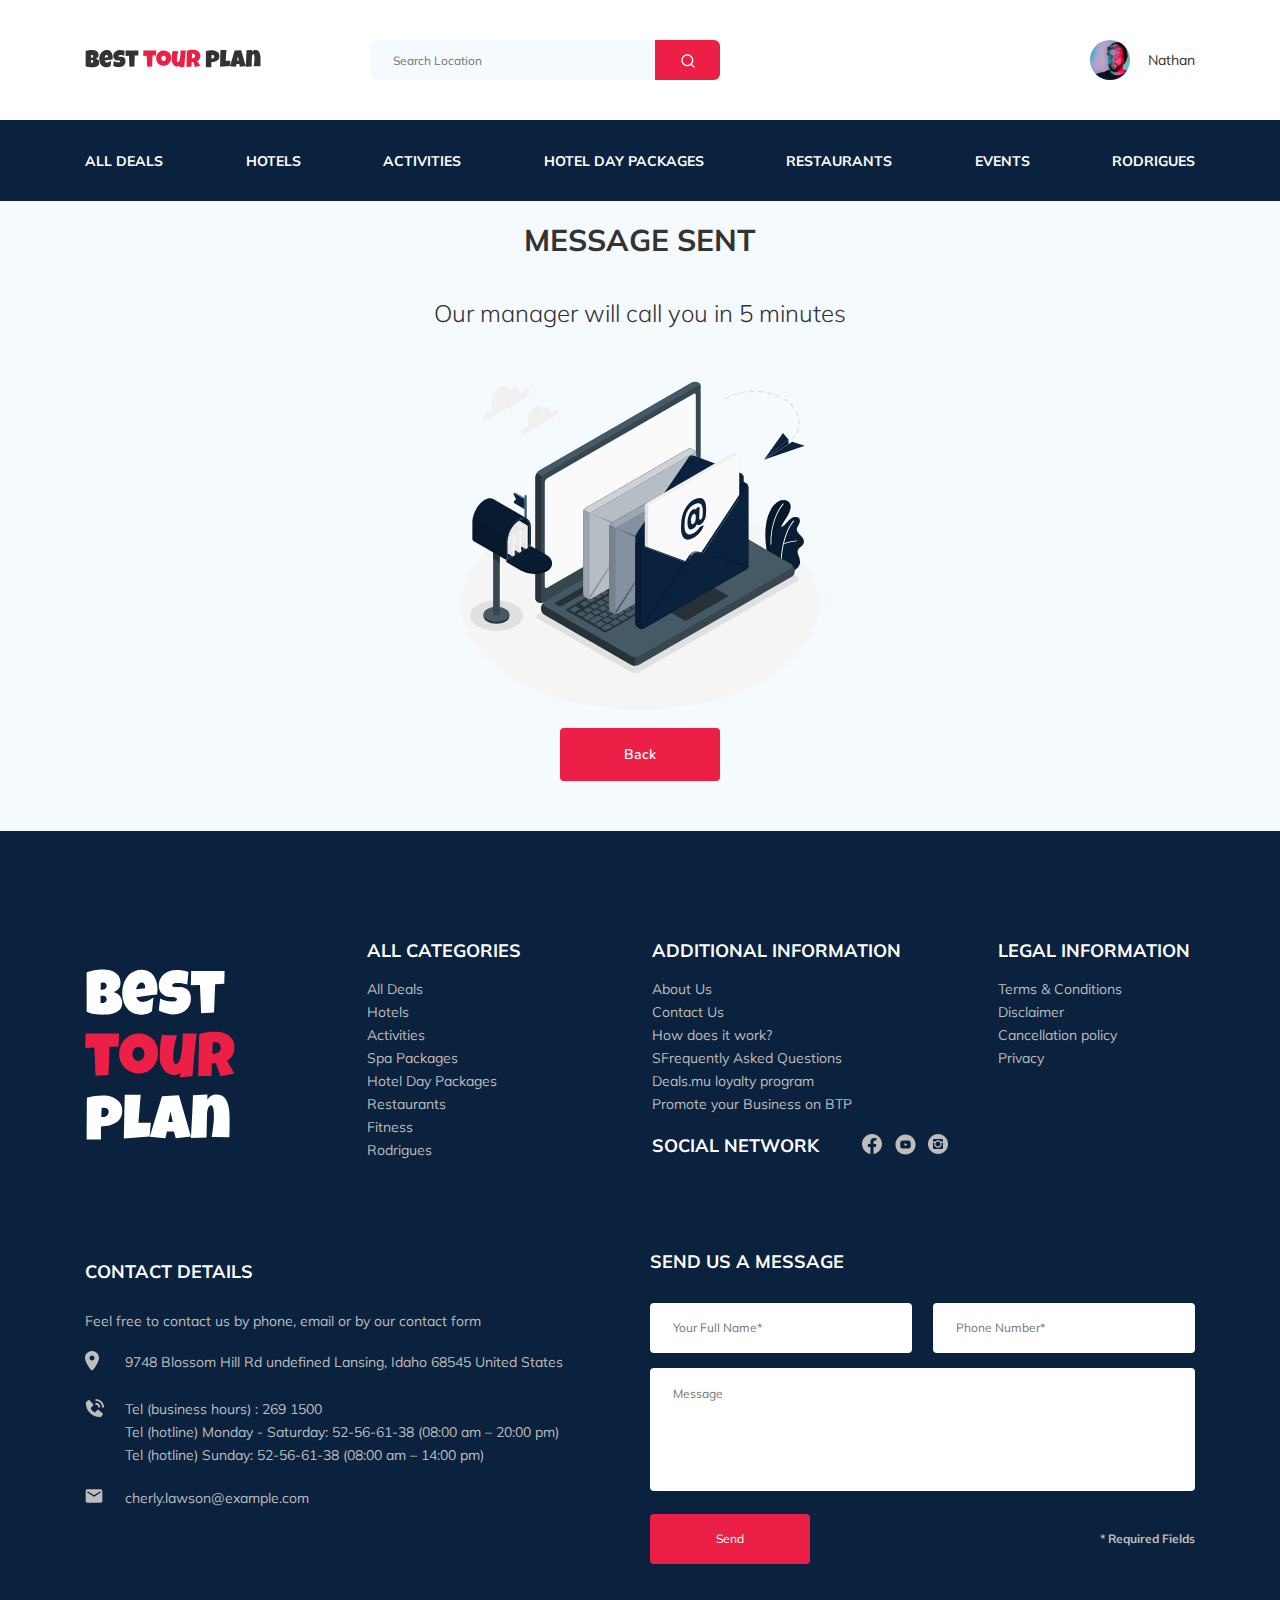
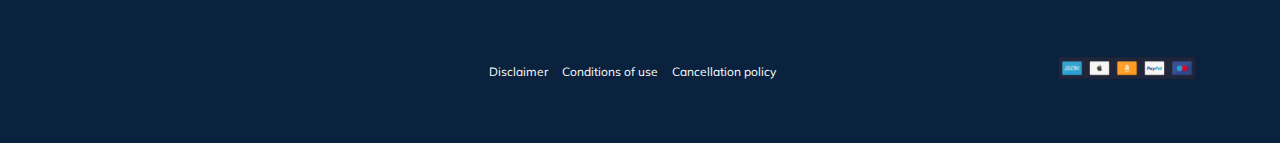
<file: thankyou.html>
<!DOCTYPE html>
<html lang="en">
  <head>
    <meta charset="UTF-8" />
    <meta name="viewport" content="width=device-width, initial-scale=1.0" />
    <title>Best Tour Plan - Hotel Booking</title>
    <link rel="shortcut icon" href="favicon.ico" type="image/x-icon" />
    <link rel="icon" href="favicon.ico" type="image/x-icon" />
    <link
      href="https://fonts.googleapis.com/css2?family=Nunito:wght@400;600;700;800&display=swap"
      rel="stylesheet"
    />

    <link
      href="https://fonts.googleapis.com/css2?family=Mulish:wght@300;400;600;700&display=swap"
      rel="stylesheet"
    />
    <link rel="stylesheet" href="css/swiper-bundle.min.css" />
    <link rel="stylesheet" href="css/style.css" />
  </head>

  <body>
    <header class="navbar navbar-mobile navbar-mobile--fixed">
      <div class="container">
        <div class="navbar-top">
          <a href="index.html" class="logo"
            ><img
              src="img/horizontal-logo.svg"
              alt="Logo: Best Tour Plan"
              class="logo__image"
          /></a>

          <form
            action="#"
            class="search navbar__search navbar__search--mobile--hidden"
          >
            <input
              type="text"
              class="search__input"
              placeholder="Search Location"
            />
            <button class="search__button">
              <img
                src="img/search.svg"
                alt="Icon: Search"
                class="search__button-img"
              />
            </button>
          </form>

          <a class="user navbar__user navbar__user--mobile--hidden">
            <img
              src="img/user_avatar.jpg"
              alt="Avatar: Nathan"
              class="user__avatar"
            />
            <span class="user__name">Nathan</span>
          </a>
          <!-- /.user -->
          <button class="menu-button navbar-top__menu-button">
            <span class="menu-button__line"></span>
            <span class="menu-button__line"></span>
            <span class="menu-button__line"></span>
          </button>
          <!-- /.navbar-top__menu-btn -->
        </div>
        <!-- /.navbar-top -->
      </div>
      <!-- /.container -->
      <div class="navbar-bottom">
        <div class="container">
          <nav class="navbar-menu">
            <ul class="navbar-menu__list">
              <li class="navbar-menu__item navbar-menu__item--mobile--visible">
                <a class="user navbar__user navbar__user--mobile--visible">
                  <img
                    src="img/user_avatar.jpg"
                    alt="Avatar: Nathan"
                    class="user__avatar"
                  />
                  <span class="user__name user__name--light">Nathan</span>
                </a>
                <!-- /.user -->
              </li>
              <li class="navbar-menu__item navbar-menu__item--mobile--visible">
                <form
                  action="#"
                  class="search navbar__search navbar__search--mobile--visible"
                >
                  <input
                    type="text"
                    class="search__input"
                    placeholder="Search Location"
                  />
                  <button class="search__button">
                    <img
                      src="img/search.svg"
                      alt="Icon: Search"
                      class="search__button-img"
                    />
                  </button>
                </form>
              </li>
              <li class="navbar-menu__item">
                <a href="#" class="navbar-menu__link">All Deals</a>
              </li>
              <li class="navbar-menu__item">
                <a href="#" class="navbar-menu__link">Hotels</a>
              </li>
              <li class="navbar-menu__item">
                <a href="#" class="navbar-menu__link">Activities</a>
              </li>
              <li class="navbar-menu__item">
                <a href="#" class="navbar-menu__link">Hotel Day Packages</a>
              </li>
              <li class="navbar-menu__item">
                <a href="#" class="navbar-menu__link">Restaurants</a>
              </li>
              <li class="navbar-menu__item">
                <a href="#" class="navbar-menu__link">Events</a>
              </li>
              <li class="navbar-menu__item">
                <a href="#" class="navbar-menu__link">Rodrigues</a>
              </li>
            </ul>
          </nav>
        </div>
        <!-- /.container -->
        <!-- /.navbar-menu -->
      </div>
      <!-- /.navbar-bottom -->
    </header>
    <!-- /.header -->
    <section class="success">
      <div class="container">
        <div class="success-wrapper">
          <div class="success__text success-text">
            <h1 class="success-text__title">Message sent</h1>
            <br />
            <p class="success-text__paragraph">
              Our manager will call you in
              <span class="success-text__bold">5 minutes</span>
            </p>
            <img
              src="img/emails-amico.svg"
              alt="image mail"
              class="success__img"
            />
            <a href="index.html"
              ><button class="button success__button">Back</button></a
            >

            <!-- /.button success__button -->
          </div>
          <!-- /.success__text -->
        </div>
        <!-- /.success-wrapper -->
      </div>
      <!-- /.container -->
    </section>
    <!-- /.success -->

    <footer class="footer">
      <div class="container">
        <div class="footer-wrapper">
          <a href="index.html" class="logo footer__logo"
            ><img
              src="img/logo_vertical.svg"
              alt="Logo: Best Tour Plan"
              class=""
          /></a>
          <div class="footer__list footer__categories">
            <h3 class="footer__title">ALL CATEGORIES</h3>
            <ul class="footer__ul">
              <li class="footer__item">
                <a href="#" class="footer__link">All Deals </a>
              </li>
              <li class="footer__item">
                <a href="#" class="footer__link">Hotels</a>
              </li>
              <li class="footer__item">
                <a href="#" class="footer__link">Activities</a>
              </li>
              <li class="footer__item">
                <a href="#" class="footer__link">Spa Packages</a>
              </li>
              <li class="footer__item">
                <a href="#" class="footer__link">Hotel Day Packages</a>
              </li>
              <li class="footer__item">
                <a href="#" class="footer__link">Restaurants</a>
              </li>
              <li class="footer__item">
                <a href="#" class="footer__link">Fitness</a>
              </li>
              <li class="footer__item">
                <a href="#" class="footer__link">Rodrigues</a>
              </li>
            </ul>
          </div>
          <!-- /.footer__list -->
          <div class="footer__list footer__additional">
            <h3 class="footer__title">ADDITIONAL INFORMATION</h3>
            <ul class="footer__ul">
              <li class="footer__item">
                <a href="#" class="footer__link">About Us </a>
              </li>
              <li class="footer__item">
                <a href="#" class="footer__link">Contact Us</a>
              </li>
              <li class="footer__item">
                <a href="#" class="footer__link">How does it work?</a>
              </li>
              <li class="footer__item">
                <a href="#" class="footer__link">SFrequently Asked Questions</a>
              </li>
              <li class="footer__item">
                <a href="#" class="footer__link">Deals.mu loyalty program</a>
              </li>
              <li class="footer__item">
                <a href="#" class="footer__link"
                  >Promote your Business on BTP</a
                >
              </li>
            </ul>
          </div>
          <!-- /.footer__list -->
          <div class="footer__social-network">
            <h3 class="footer__title footer__title--inline">Social Network</h3>
            <div class="footer__social-links">
              <a
                href="https://facebook.com/"
                class="footer__link"
                target="_blank"
                ><img src="img/facebook.svg" alt="icon: facebook"
              /></a>
              <!-- /.footer__link -->
              <a
                href="https://www.youtube.com/"
                class="footer__link"
                target="_blank"
                ><img src="img/youtube.svg" alt="icon: youtube"
              /></a>
              <!-- /.footer__link -->
              <a
                href="https://www.instagram.com/"
                class="footer__link"
                target="_blank"
                ><img src="img/instagram.svg" alt="icon: instagram"
              /></a>
              <!-- /.footer__link -->
            </div>
            <!-- /.footer__social-links -->
          </div>
          <!-- /.footer__social-network -->
          <div class="footer__list footer__legal">
            <h3 class="footer__title">LEGAL INFORMATION</h3>
            <ul class="footer__ul">
              <li class="footer__item">
                <a href="#" class="footer__link">Terms & Conditions</a>
              </li>
              <li class="footer__item">
                <a href="#" class="footer__link">Disclaimer</a>
              </li>
              <li class="footer__item">
                <a href="#" class="footer__link">Cancellation policy</a>
              </li>
              <li class="footer__item">
                <a href="#" class="footer__link">Privacy</a>
              </li>
            </ul>
          </div>
          <!-- /.footer__list -->

          <div class="footer__contact-details">
            <h3 class="footer__title footer__title--mb-3">Contact Details</h3>
            <p class="footer__text">
              Feel free to contact us by phone, email or by our contact form
            </p>
            <ul class="footer__ul">
              <li class="footer__item footer__item--mb-2">
                <div class="footer__icon-wrapper">
                  <img
                    class="footer__icon"
                    src="img/map-marker.svg"
                    alt="icon: map"
                  />
                </div>

                9748 Blossom Hill Rd undefined Lansing, Idaho 68545 United
                States
              </li>
              <li class="footer__item item-info footer__item--mb-2">
                <div class="footer__icon-wrapper">
                  <img
                    class="footer__icon"
                    src="img/contact-phone-call.svg"
                    alt="icon: phone call"
                  />
                </div>
                <div class="item-info__wrapper">
                  <span
                    >Tel (business hours) :
                    <a href="tel:2691500" class="footer__tel">269 1500</a></span
                  ><br />
                  <span
                    >Tel (hotline) Monday - Saturday:
                    <a href="tel:52-56-61-38" class="footer__tel"
                      >52-56-61-38 (08:00 am – 20:00 pm)</a
                    ></span
                  ><br />
                  <span
                    >Tel (hotline) Sunday:
                    <a href="tel:52-56-61-38" class="footer__tel"
                      >52-56-61-38</a
                    >
                    (08:00 am – 14:00 pm)</span
                  ><br />
                </div>
              </li>
              <li class="footer__item footer__item--mb-2">
                <div class="footer__icon-wrapper">
                  <img
                    class="footer__icon"
                    src="img/email.svg"
                    alt="icon: email"
                  />
                </div>
                <a href="mailto:cherly.lawson@example.com" class="footer__mail"
                  >cherly.lawson@example.com</a
                >
              </li>
            </ul>
          </div>
          <!-- /.footer__contact-details -->
          <div class="footer__contact-form">
            <h3 class="footer__title footer__title--mb-3">Send us a message</h3>
            <form action="send.php" method="POST" class="footer__form form">
              <div class="footer__input-wrapper">
                <div class="footer__input-group">
                  <input
                    type="text"
                    class="input footer__input"
                    placeholder="Your Full Name*"
                    name="name"
                    required
                    minlength="2"
                  />
                </div>
                <!-- /.footer__input-group -->
                <div class="footer__input-group">
                  <input
                    type="tel"
                    class="input phone footer__input"
                    placeholder="Phone Number*"
                    name="phone"
                    required
                    minlength="18"
                    id="phone"
                  />
                </div>
                <!-- /.footer__input-group -->
              </div>
              <!-- /.input-group__wrapper -->

              <textarea
                class="message footer__message"
                placeholder="Message"
                name="message"
              ></textarea>
              <div class="form-wrapper">
                <button class="button footer__button hover" type="submit">
                  Send
                </button>
                <span class="footer__info">* Required Fields</span>
              </div>
            </form>
            <!-- /.footer__form -->
          </div>
          <!-- /.footer__contacts-form -->
          <div class="footer__bottom">
            <div class="footer__politics politics">
              <a href="#" class="politics__link">Disclaimer</a>
              <a href="#" class="politics__link">Conditions of use</a>
              <a href="#" class="politics__link">Cancellation policy</a>
            </div>
            <!-- /.footer__politics -->
            <img src="img/bank-card.svg" alt="" class="footer__bank-card" />
          </div>
          <!-- /.footer__bottom -->
        </div>

        <!-- /.footer-wrapper -->
      </div>
      <!-- /.container -->
    </footer>
    <!-- /.footer -->
    <div class="modal">
      <div class="modal__overlay"></div>
      <!-- /.modal__overlay -->
      <div class="modal__dialog">
        <a href="#" class="modal__close">
          <img src="img/close.svg" alt="icon: close" />
        </a>
        <h3 class="modal__title">Booking</h3>
        <form action="send.php" method="POST" class="modal__form form">
          <input
            type="text"
            class="input modal__input"
            placeholder="Your Full Name*"
            name="name"
            required
            minlength="2"
          />
          <input
            type="tel"
            class="phone input modal__input"
            placeholder="Phone Number*"
            name="phone"
            required
            minlength="18"
            id="phone2"
          />

          <input
            type="email"
            class="input modal__input"
            placeholder="Email*"
            name="email"
            required
          />
          <textarea
            class="message modal__message"
            placeholder="Message"
            name="message"
          ></textarea>
          <div class="form-wrapper modal__wrapper">
            <button class="button modal__button hover" type="submit">
              Send
            </button>
            <span class="modal__info">* Required Fields</span>
          </div>
        </form>
        <!-- /.modal__form -->
      </div>
      <!-- /.modal__dialog -->
    </div>
    <!-- /.modal -->

    <script src="js/jquery-3.6.0.min.js"></script>
    <script src="js/swiper-bundle.min.js"></script>
    <script src="https://ajax.googleapis.com/ajax/libs/jquery/1.11.0/jquery.min.js"></script>
    <script src="js/parallax.min.js"></script>
    <script src="js/jquery.validate.min.js"></script>
    <script src="js/jquery.mask.min.js"></script>
    <script src="js/main.js"></script>
  </body>
</html>
</file>
<file: css/style.css>
* {
  -webkit-box-sizing: border-box;
          box-sizing: border-box;
  margin: 0;
}

body {
  font-family: 'Mulish', sans-serif;
  background-color: #F5FAFE;
  color: #333333;
}

.container {
  max-width: 1110px;
  margin: auto;
}

img {
  max-width: 100%;
}

button {
  cursor: pointer;
}

button:focus {
  outline: none;
}

.hover:hover {
  background-color: #C10025;
}

a:hover {
  color: #EC1F46;
}

.button {
  background-color: #EC1F46;
  border: none;
  border-radius: 4px;
  color: #ffffff;
}

.none {
  display: none;
}

.input {
  background-color: #ffffff;
  border-radius: 4px;
  border: none;
  padding: 0 23px;
  font-weight: normal;
  font-size: 12px;
  line-height: 15px;
  height: 50px;
  color: #333333;
}

.input ::-webkit-input-placeholder {
  color: #BDBDBD;
}

.input :-ms-input-placeholder {
  color: #BDBDBD;
}

.input ::-ms-input-placeholder {
  color: #BDBDBD;
}

.input ::placeholder {
  color: #BDBDBD;
}

.message {
  resize: none;
  margin-bottom: 23px;
  color: #333333;
  font-size: 12px;
  line-height: 15px;
  background-color: #ffffff;
  border-radius: 4px;
  padding: 18px 23px;
  border: none;
}

.message ::-webkit-input-placeholder {
  color: #BDBDBD;
}

.message :-ms-input-placeholder {
  color: #BDBDBD;
}

.message ::-ms-input-placeholder {
  color: #BDBDBD;
}

.message ::placeholder {
  color: #BDBDBD;
}

.invalid {
  color: #EC1F46;
}

/*! normalize.css v8.0.1 | MIT License | github.com/necolas/normalize.css */
/* Document
   ========================================================================== */
/**
 * 1. Correct the line height in all browsers.
 * 2. Prevent adjustments of font size after orientation changes in iOS.
 */
html {
  line-height: 1.15;
  /* 1 */
  -webkit-text-size-adjust: 100%;
  /* 2 */
}

/* Sections
   ========================================================================== */
/**
 * Remove the margin in all browsers.
 */
body {
  margin: 0;
}

/**
 * Render the `main` element consistently in IE.
 */
main {
  display: block;
}

/**
 * Correct the font size and margin on `h1` elements within `section` and
 * `article` contexts in Chrome, Firefox, and Safari.
 */
h1 {
  font-size: 2em;
  margin: 0.67em 0;
}

/* Grouping content
   ========================================================================== */
/**
 * 1. Add the correct box sizing in Firefox.
 * 2. Show the overflow in Edge and IE.
 */
hr {
  -webkit-box-sizing: content-box;
          box-sizing: content-box;
  /* 1 */
  height: 0;
  /* 1 */
  overflow: visible;
  /* 2 */
}

/**
 * 1. Correct the inheritance and scaling of font size in all browsers.
 * 2. Correct the odd `em` font sizing in all browsers.
 */
pre {
  font-family: monospace, monospace;
  /* 1 */
  font-size: 1em;
  /* 2 */
}

/* Text-level semantics
   ========================================================================== */
/**
 * Remove the gray background on active links in IE 10.
 */
a {
  background-color: transparent;
}

/**
 * 1. Remove the bottom border in Chrome 57-
 * 2. Add the correct text decoration in Chrome, Edge, IE, Opera, and Safari.
 */
abbr[title] {
  border-bottom: none;
  /* 1 */
  text-decoration: underline;
  /* 2 */
  -webkit-text-decoration: underline dotted;
          text-decoration: underline dotted;
  /* 2 */
}

/**
 * Add the correct font weight in Chrome, Edge, and Safari.
 */
b,
strong {
  font-weight: bolder;
}

/**
 * 1. Correct the inheritance and scaling of font size in all browsers.
 * 2. Correct the odd `em` font sizing in all browsers.
 */
code,
kbd,
samp {
  font-family: monospace, monospace;
  /* 1 */
  font-size: 1em;
  /* 2 */
}

/**
 * Add the correct font size in all browsers.
 */
small {
  font-size: 80%;
}

/**
 * Prevent `sub` and `sup` elements from affecting the line height in
 * all browsers.
 */
sub,
sup {
  font-size: 75%;
  line-height: 0;
  position: relative;
  vertical-align: baseline;
}

sub {
  bottom: -0.25em;
}

sup {
  top: -0.5em;
}

/* Embedded content
   ========================================================================== */
/**
 * Remove the border on images inside links in IE 10.
 */
img {
  border-style: none;
}

/* Forms
   ========================================================================== */
/**
 * 1. Change the font styles in all browsers.
 * 2. Remove the margin in Firefox and Safari.
 */
button,
input,
optgroup,
select,
textarea {
  font-family: inherit;
  /* 1 */
  font-size: 100%;
  /* 1 */
  line-height: 1.15;
  /* 1 */
  margin: 0;
  /* 2 */
}

/**
 * Show the overflow in IE.
 * 1. Show the overflow in Edge.
 */
button,
input {
  /* 1 */
  overflow: visible;
}

/**
 * Remove the inheritance of text transform in Edge, Firefox, and IE.
 * 1. Remove the inheritance of text transform in Firefox.
 */
button,
select {
  /* 1 */
  text-transform: none;
}

/**
 * Correct the inability to style clickable types in iOS and Safari.
 */
button,
[type="button"],
[type="reset"],
[type="submit"] {
  -webkit-appearance: button;
}

/**
 * Remove the inner border and padding in Firefox.
 */
button::-moz-focus-inner,
[type="button"]::-moz-focus-inner,
[type="reset"]::-moz-focus-inner,
[type="submit"]::-moz-focus-inner {
  border-style: none;
  padding: 0;
}

/**
 * Restore the focus styles unset by the previous rule.
 */
button:-moz-focusring,
[type="button"]:-moz-focusring,
[type="reset"]:-moz-focusring,
[type="submit"]:-moz-focusring {
  outline: 1px dotted ButtonText;
}

/**
 * Correct the padding in Firefox.
 */
fieldset {
  padding: 0.35em 0.75em 0.625em;
}

/**
 * 1. Correct the text wrapping in Edge and IE.
 * 2. Correct the color inheritance from `fieldset` elements in IE.
 * 3. Remove the padding so developers are not caught out when they zero out
 *    `fieldset` elements in all browsers.
 */
legend {
  -webkit-box-sizing: border-box;
          box-sizing: border-box;
  /* 1 */
  color: inherit;
  /* 2 */
  display: table;
  /* 1 */
  max-width: 100%;
  /* 1 */
  padding: 0;
  /* 3 */
  white-space: normal;
  /* 1 */
}

/**
 * Add the correct vertical alignment in Chrome, Firefox, and Opera.
 */
progress {
  vertical-align: baseline;
}

/**
 * Remove the default vertical scrollbar in IE 10+.
 */
textarea {
  overflow: auto;
}

/**
 * 1. Add the correct box sizing in IE 10.
 * 2. Remove the padding in IE 10.
 */
[type="checkbox"],
[type="radio"] {
  -webkit-box-sizing: border-box;
          box-sizing: border-box;
  /* 1 */
  padding: 0;
  /* 2 */
}

/**
 * Correct the cursor style of increment and decrement buttons in Chrome.
 */
[type="number"]::-webkit-inner-spin-button,
[type="number"]::-webkit-outer-spin-button {
  height: auto;
}

/**
 * 1. Correct the odd appearance in Chrome and Safari.
 * 2. Correct the outline style in Safari.
 */
[type="search"] {
  -webkit-appearance: textfield;
  /* 1 */
  outline-offset: -2px;
  /* 2 */
}

/**
 * Remove the inner padding in Chrome and Safari on macOS.
 */
[type="search"]::-webkit-search-decoration {
  -webkit-appearance: none;
}

/**
 * 1. Correct the inability to style clickable types in iOS and Safari.
 * 2. Change font properties to `inherit` in Safari.
 */
::-webkit-file-upload-button {
  -webkit-appearance: button;
  /* 1 */
  font: inherit;
  /* 2 */
}

/* Interactive
   ========================================================================== */
/*
 * Add the correct display in Edge, IE 10+, and Firefox.
 */
details {
  display: block;
}

/*
 * Add the correct display in all browsers.
 */
summary {
  display: list-item;
}

/* Misc
   ========================================================================== */
/**
 * Add the correct display in IE 10+.
 */
template {
  display: none;
}

/**
 * Add the correct display in IE 10.
 */
[hidden] {
  display: none;
}

.navbar {
  background-color: #fff;
}

.navbar-top {
  display: -webkit-box;
  display: -ms-flexbox;
  display: flex;
  -webkit-box-align: center;
      -ms-flex-align: center;
          align-items: center;
  -webkit-box-pack: justify;
      -ms-flex-pack: justify;
          justify-content: space-between;
  padding-top: 40px;
  padding-bottom: 40px;
}

.navbar-top__menu-button {
  display: none;
}

.navbar__search {
  margin-right: auto;
  margin-left: 108px;
}

.navbar-bottom {
  background-color: #0A223D;
}

.navbar-menu {
  margin: 0;
  padding: 31px 0;
}

.navbar-menu__list {
  margin: 0;
  padding: 0;
  list-style-type: none;
  display: -webkit-box;
  display: -ms-flexbox;
  display: flex;
  -webkit-box-align: center;
      -ms-flex-align: center;
          align-items: center;
  -webkit-box-pack: justify;
      -ms-flex-pack: justify;
          justify-content: space-between;
}

.navbar-menu__item {
  color: #ffffff;
}

.navbar-menu__item--mobile--visible {
  display: none;
}

.navbar-menu__link {
  color: inherit;
  text-decoration: none;
  text-transform: uppercase;
  font-weight: bold;
  font-size: 14px;
  line-height: 18px;
}

.logo {
  width: 177px;
}

.search {
  display: -webkit-box;
  display: -ms-flexbox;
  display: flex;
  position: relative;
  overflow: hidden;
  border-radius: 6px;
  height: 40px;
}

.search__input {
  width: 350px;
  padding-right: 75px;
  padding-left: 23px;
  background-color: #F5FAFE;
  border: none;
  font-size: 12px;
  line-height: 15px;
  height: 40px;
}

.search__button {
  position: absolute;
  top: 0;
  right: 0;
  height: 100%;
  width: 65px;
  border: none;
  background-color: #EC1F46;
  padding-top: 6px;
  cursor: pointer;
}

.search__button-img {
  width: 16px;
  height: 16px;
}

.user {
  display: -webkit-box;
  display: -ms-flexbox;
  display: flex;
  -webkit-box-align: center;
      -ms-flex-align: center;
          align-items: center;
  text-decoration: none;
  color: inherit;
}

.user__avatar {
  width: 40px;
  height: 40px;
  border-radius: 50%;
  -o-object-fit: cover;
     object-fit: cover;
}

.user__name {
  font-size: 14px;
  line-height: 18px;
  margin-left: 18px;
}

.breadcrumb-list {
  display: -webkit-box;
  display: -ms-flexbox;
  display: flex;
  -webkit-box-align: center;
      -ms-flex-align: center;
          align-items: center;
  padding: 18px 0;
  margin: 0;
  list-style: none;
}

.breadcrumb-list__item {
  font-size: 10px;
  line-height: 13px;
}

.breadcrumb-list__item:not(:last-child)::after {
  content: '/';
  margin-right: 4px;
}

.breadcrumb-list__link {
  text-decoration: none;
  color: inherit;
}

.hotel {
  padding-top: 18px;
  padding-bottom: 70px;
}

.hotel-info {
  display: -webkit-box;
  display: -ms-flexbox;
  display: flex;
  -webkit-box-align: center;
      -ms-flex-align: center;
          align-items: center;
  -webkit-box-pack: justify;
      -ms-flex-pack: justify;
          justify-content: space-between;
  padding-bottom: 20px;
}

.hotel-info__offer {
  margin-left: 14px;
  margin-top: 4px;
}

.hotel-info__name {
  margin-top: 4px;
  margin-bottom: 0;
}

.hotel-info__description {
  margin: 0;
}

.hotel-grid {
  display: -webkit-box;
  display: -ms-flexbox;
  display: flex;
  -webkit-box-pack: justify;
      -ms-flex-pack: justify;
          justify-content: space-between;
}

.hotel-right {
  display: -webkit-box;
  display: -ms-flexbox;
  display: flex;
  -webkit-box-orient: vertical;
  -webkit-box-direction: normal;
      -ms-flex-direction: column;
          flex-direction: column;
  -webkit-box-pack: justify;
      -ms-flex-pack: justify;
          justify-content: space-between;
}

.hotel-slider {
  width: 728px;
  height: 450px;
  margin-left: 0px;
}

.hotel-slider__item {
  width: 100%;
  height: 100%;
  position: relative;
  border-radius: 8px;
  overflow: hidden;
}

.hotel-slider__item::after {
  content: '';
  position: absolute;
  width: 100%;
  height: 100%;
  top: 0;
  bottom: 0;
  left: 0;
  right: 0;
  background: -webkit-gradient(linear, left top, left bottom, from(rgba(0, 122, 223, 0.48)), to(rgba(255, 255, 255, 0.128)));
  background: linear-gradient(180deg, rgba(0, 122, 223, 0.48) 0%, rgba(255, 255, 255, 0.128) 100%);
  z-index: 10;
}

.hotel-slider__img {
  width: 100%;
  height: 100%;
  -o-object-fit: cover;
     object-fit: cover;
}

.hotel-slider__button {
  position: absolute;
  top: 50%;
  -webkit-transform: translateY(-50%);
          transform: translateY(-50%);
  width: 30px;
  height: 30px;
  z-index: 99;
  border: none;
  background-color: transparent;
  cursor: pointer;
  background-repeat: no-repeat;
  background-position: center;
  background-size: 10px;
}

.hotel-slider__button--next {
  right: 18px;
  background-image: url(../img/arrow-next.svg);
}

.hotel-slider__button--prev {
  left: 18px;
  background-image: url(../img/arrow-prew.svg);
}

.hotel-name {
  font-size: 24px;
  line-height: 26px;
  font-weight: bold;
  font-family: Mulish;
  font-style: normal;
}

.hotel-wrapper {
  display: -webkit-box;
  display: -ms-flexbox;
  display: flex;
  -ms-flex-wrap: wrap;
      flex-wrap: wrap;
  -webkit-box-align: center;
      -ms-flex-align: center;
          align-items: center;
}

.hotel-description {
  font-size: 12px;
  line-height: 15px;
}

.stars {
  -ms-flex-preferred-size: 100%;
      flex-basis: 100%;
  margin-left: 2px;
}

.stars__img {
  width: 7px;
  height: 7px;
  margin-left: -1px;
}

.offer {
  font-size: 10px;
  line-height: 13px;
  padding: 4px 9px;
  background-color: #EC1F46;
  border-radius: 3px;
  color: #ffffff;
}

.rating {
  max-width: 65px;
  min-height: 45px;
  text-align: center;
  background-color: #EC1F46;
  color: #ffffff;
  border-radius: 4px;
}

.rating__text {
  font-weight: 600;
  font-size: 8px;
  line-height: 10px;
}

.rating__counter {
  font-weight: bold;
  font-size: 14px;
  line-height: 18px;
}

.rating__counter-small {
  font-size: 10px;
}

.booking {
  background-color: #0A223D;
  border-radius: 8px;
  width: 350px;
  min-height: 210px;
  padding: 29px 29px 26px 26px;
  font-family: Nunito;
  color: #ffffff;
}

.booking__info {
  display: -webkit-box;
  display: -ms-flexbox;
  display: flex;
  -webkit-box-pack: justify;
      -ms-flex-pack: justify;
          justify-content: space-between;
  margin-bottom: 9px;
}

.booking__price {
  display: -webkit-box;
  display: -ms-flexbox;
  display: flex;
  -webkit-box-orient: vertical;
  -webkit-box-direction: normal;
      -ms-flex-direction: column;
          flex-direction: column;
}

.booking__start {
  font-weight: normal;
  font-size: 10px;
  line-height: 14px;
}

.booking__pricetag {
  font-weight: 800;
  font-size: 24px;
  line-height: 33px;
}

.booking__per-room {
  font-weight: normal;
  font-size: 12px;
  line-height: 16px;
}

.booking__room {
  margin-top: 4px;
}

.booking__text {
  display: -webkit-box;
  display: -ms-flexbox;
  display: flex;
  -webkit-box-align: center;
      -ms-flex-align: center;
          align-items: center;
  -webkit-box-pack: justify;
      -ms-flex-pack: justify;
          justify-content: space-between;
  margin-bottom: 8px;
  font-weight: normal;
  font-size: 12px;
  line-height: 16px;
}

.booking__description {
  margin-left: 9px;
}

.booking__call-center {
  display: -webkit-box;
  display: -ms-flexbox;
  display: flex;
  -webkit-box-pack: justify;
      -ms-flex-pack: justify;
          justify-content: space-between;
  -webkit-box-align: center;
      -ms-flex-align: center;
          align-items: center;
  margin-bottom: 17px;
}

.booking__heading {
  font-weight: 600;
  font-size: 18px;
  line-height: 25px;
}

.booking__number {
  display: -webkit-box;
  display: -ms-flexbox;
  display: flex;
  -webkit-box-pack: justify;
      -ms-flex-pack: justify;
          justify-content: space-between;
  -webkit-box-align: center;
      -ms-flex-align: center;
          align-items: center;
  font-weight: 600;
  font-size: 18px;
  line-height: 25px;
  color: inherit;
  text-decoration: none;
}

.booking__num {
  margin-left: 8px;
}

.booking__button {
  width: 100%;
  min-height: 45px;
  font-weight: 600;
  font-size: 14px;
  line-height: 19px;
}

.map {
  width: 347px;
  height: 213px;
  background-color: #000000;
  border-radius: 10px;
  overflow: hidden;
}

.packages {
  padding: 40px 0 70px 0;
}

.packages__title {
  font-weight: bold;
  font-size: 36px;
  line-height: 45px;
  text-align: center;
  text-transform: uppercase;
  margin-bottom: 65px;
}

.packages-wrapper {
  display: -ms-grid;
  display: grid;
  row-gap: 30px;
  -webkit-column-gap: 30px;
          column-gap: 30px;
  -ms-grid-rows: auto;
      grid-template-rows: auto;
  -ms-grid-columns: 1fr 1fr 1fr;
      grid-template-columns: 1fr 1fr 1fr;
  -ms-grid-columns: (350px)[auto-fill];
      grid-template-columns: repeat(auto-fill, 350px);
  width: 100%;
}

.packages-card {
  display: -ms-grid;
  display: grid;
  max-width: 350px;
  min-height: 500px;
  border-radius: 8px;
  overflow: hidden;
  -ms-grid-rows: 250px 1fr;
      grid-template-rows: 250px 1fr;
  -ms-grid-columns: 1fr;
      grid-template-columns: 1fr;
  grid-auto-flow: column;
}

.packages-card--active {
  max-width: 730px;
  grid-column: span 2;
  -ms-grid-rows: 1fr;
      grid-template-rows: 1fr;
  -ms-grid-columns: 50% 50%;
      grid-template-columns: 50% 50%;
}

.packages-card__info {
  display: -ms-grid;
  display: grid;
  background-color: #0A223D;
  color: #ffffff;
  -ms-grid-columns: 1fr 1fr;
      grid-template-columns: 1fr 1fr;
  -ms-grid-rows: auto;
      grid-template-rows: auto;
  padding: 30px 21px 25px 33px;
  row-gap: 4px;
}

.packages-card__info--active {
  padding: 46px 21px 30px 45px;
}

.packages-card__header {
  -ms-grid-column: 1;
  -ms-grid-column-span: 2;
  grid-column: 1 / 3;
}

.packages-card__title {
  font-style: normal;
  font-weight: bold;
  font-size: 18px;
  line-height: 23px;
  -ms-flex-item-align: start;
      -ms-grid-row-align: start;
      align-self: start;
}

.packages-card__description {
  font-weight: normal;
  font-size: 14px;
  line-height: 160.6%;
  -ms-grid-column: 1;
  -ms-grid-column-span: 2;
  grid-column: 1 / 3;
}

.packages-card__room {
  display: -ms-grid;
  display: grid;
  -ms-grid-column: 1;
  -ms-grid-column-span: 2;
  grid-column: 1 / 3;
}

.packages-card__button {
  -ms-grid-column-align: end;
      justify-self: end;
  -ms-flex-item-align: end;
      -ms-grid-row-align: end;
      align-self: end;
  padding: 10px 27px;
  -ms-grid-column: 2;
  grid-column: 2;
  font-weight: 600;
  font-size: 14px;
  line-height: 19px;
}

.card-image {
  position: relative;
}

.card-image__offer {
  position: absolute;
  top: 26px;
  left: 0;
  font-weight: 600;
  font-size: 8px;
  line-height: 10px;
  color: #ffffff;
  background-color: #EC1F46;
  border-radius: 0px 4px 4px 0px;
  padding: 4px 9px;
}

.card-image__offer--active {
  font-weight: 600;
  font-size: 12px;
  line-height: 15px;
  padding: 8px 22px 8px 12px;
}

.card-image__img {
  width: 100%;
  height: 100%;
  -o-object-fit: cover;
     object-fit: cover;
}

.specifications__icon {
  margin-right: 11px;
}

.specifications__text {
  font-style: normal;
  font-weight: normal;
  font-size: 12px;
  line-height: 15px;
}

.card-price {
  display: -ms-grid;
  display: grid;
  -ms-grid-column: 1;
  grid-column: 1;
  grid-gap: 5px;
  -ms-grid-column-align: start;
      justify-self: start;
  -ms-grid-row-align: end;
      align-self: end;
}

.card-price--usal {
  font-size: 14px;
  line-height: 18px;
  -webkit-text-decoration-line: line-through;
          text-decoration-line: line-through;
}

.card-price--sale {
  font-weight: bold;
  font-size: 24px;
  line-height: 30px;
  margin-bottom: 10px;
}

.newsletter__mask {
  position: relative;
  overflow: hidden;
  background-color: rgba(10, 34, 61, 0.8);
  padding: 98px 0px 87px 0px;
}

.newsletter-wrapper {
  position: relative;
  display: -webkit-box;
  display: -ms-flexbox;
  display: flex;
  -webkit-box-align: center;
      -ms-flex-align: center;
          align-items: center;
  max-width: 731px;
  margin: auto;
  -webkit-box-pack: justify;
      -ms-flex-pack: justify;
          justify-content: space-between;
}

.newsletter-title {
  color: #ffffff;
  font-weight: 300;
  font-size: 24px;
  line-height: 30px;
  display: -webkit-box;
  display: -ms-flexbox;
  display: flex;
  -webkit-box-orient: vertical;
  -webkit-box-direction: normal;
      -ms-flex-direction: column;
          flex-direction: column;
}

.newsletter-title__strong {
  font-weight: 600;
  font-size: 36px;
  line-height: 45px;
  text-transform: uppercase;
}

.subscribe {
  position: relative;
  width: 350px;
  height: 55px;
}

.subscribe__input {
  width: 100%;
  height: 100%;
  border: none;
  padding-left: 33px;
  padding-right: 75px;
  font-weight: 300;
  font-size: 14px;
  line-height: 18px;
  border-radius: 4px;
  overflow: hidden;
}

.subscribe__button {
  position: absolute;
  min-width: 65px;
  max-width: 150px;
  left: 285px;
  top: 0;
  height: 100%;
  border: none;
  background-color: #EC1F46;
  color: #ffffff;
  font-weight: bold;
  font-size: 12px;
  line-height: 15px;
  white-space: nowrap;
  overflow: hidden;
  border-radius: 0px 4px 4px 0;
}

.subscribe__button::after {
  content: ' ';
}

.reviews {
  padding: 40px 0 70px 0;
}

.reviews__title {
  font-style: normal;
  font-weight: bold;
  font-size: 36px;
  line-height: 45px;
  text-align: center;
  text-transform: uppercase;
  margin-bottom: 70px;
}

.reviews-slider__item {
  display: -webkit-box;
  display: -ms-flexbox;
  display: flex;
  -webkit-box-orient: vertical;
  -webkit-box-direction: normal;
      -ms-flex-direction: column;
          flex-direction: column;
  -webkit-box-align: center;
      -ms-flex-align: center;
          align-items: center;
  background-color: #ffffff;
  border-radius: 8px;
  max-width: 730px;
  margin: 45px auto 0;
  padding: 0 95px 30px;
  position: relative;
}

.reviews-slider__item:before {
  content: '';
  position: absolute;
  left: 62px;
  top: 13px;
  background-image: url(../img/quotes-left.svg);
  background-repeat: no-repeat;
  width: 70px;
  height: 47px;
}

.reviews-slider__item:after {
  content: '';
  position: absolute;
  right: 62px;
  top: 118px;
  background-image: url(../img/quotes-right.svg);
  background-repeat: no-repeat;
  width: 70px;
  height: 47px;
}

.reviews-slider__button {
  position: absolute;
  top: 48%;
  -webkit-transform: translateY(-50%);
          transform: translateY(-50%);
  width: 30px;
  height: 30px;
  background-repeat: no-repeat;
  background-position: center;
  border: none;
  background-color: transparent;
  cursor: pointer;
  z-index: 99;
}

.reviews-slider__button--next {
  right: 21px;
  background-image: url(../img/chevron-right.svg);
}

.reviews-slider__button--prev {
  left: 21px;
  background-image: url(../img/chevron-left.svg);
}

.reviews-slider__profile {
  display: -webkit-box;
  display: -ms-flexbox;
  display: flex;
  -webkit-box-orient: vertical;
  -webkit-box-direction: normal;
      -ms-flex-direction: column;
          flex-direction: column;
  -webkit-box-align: center;
      -ms-flex-align: center;
          align-items: center;
  margin-top: -45px;
  margin-bottom: 10px;
}

.reviews-slider__avatar {
  width: 90px;
  height: 90px;
  border-radius: 50%;
  -o-object-fit: cover;
     object-fit: cover;
  margin-bottom: 9px;
}

.reviews-slider__username {
  font-style: normal;
  font-weight: bold;
  font-size: 12px;
  line-height: 15px;
  color: #EC1F46;
  margin-bottom: 10px;
}

.reviews-slider__date {
  font-weight: normal;
  font-size: 10px;
  line-height: 13px;
  color: #000000;
}

.reviews-slider-rating__stars {
  width: 6px;
  height: 6px;
}

.reviews-slider__text {
  max-width: 537px;
  max-height: 266px;
  margin-top: 18px;
  font-weight: normal;
  font-size: 12px;
  line-height: 160%;
  text-align: justify;
  overflow: auto;
}

.reviews .slider-rating {
  display: block;
}

.activities {
  padding: 58px 0 80px 0;
}

.activities__title {
  margin-bottom: 57px;
  font-weight: bold;
  font-size: 24px;
  line-height: 30px;
  text-transform: uppercase;
}

.activities-wrapper {
  display: -webkit-box;
  display: -ms-flexbox;
  display: flex;
  -webkit-box-pack: justify;
      -ms-flex-pack: justify;
          justify-content: space-between;
  -ms-flex-wrap: wrap;
      flex-wrap: wrap;
}

.activities-card {
  width: 255px;
  height: 255px;
  position: relative;
  border-radius: 6px;
  overflow: hidden;
  display: -webkit-box;
  display: -ms-flexbox;
  display: flex;
  -webkit-box-orient: vertical;
  -webkit-box-direction: normal;
      -ms-flex-direction: column;
          flex-direction: column;
  -webkit-box-pack: end;
      -ms-flex-pack: end;
          justify-content: flex-end;
  -webkit-box-align: start;
      -ms-flex-align: start;
          align-items: flex-start;
  margin-bottom: 20px;
  padding: 24px 26px;
}

.activities-card::before {
  content: '';
  position: absolute;
  left: 0;
  right: 0;
  top: 0;
  bottom: 0;
  background: linear-gradient(179.83deg, rgba(196, 196, 196, 0) 35.34%, #0A223D 99.85%);
  z-index: 0;
}

.activities-card__img {
  width: 100%;
  height: 100%;
  position: absolute;
  left: 0;
  top: 0;
  right: 0;
  bottom: 0;
  z-index: -2;
  -o-object-fit: cover;
     object-fit: cover;
}

.activities-card__title {
  font-weight: bold;
  font-size: 16px;
  line-height: 20px;
  color: #ffffff;
  z-index: 3;
  margin-bottom: 18px;
}

.activities-card__button {
  z-index: 3;
  padding: 7px 22px;
  font-family: Nunito;
  font-style: normal;
  font-weight: 600;
  font-size: 12px;
  line-height: 16px;
}

.footer {
  background-color: #0A223D;
  padding-top: 108px;
  padding-bottom: 46px;
  padding-left: 0;
  padding-right: 0;
}

.footer-wrapper {
  display: -ms-grid;
  display: grid;
  width: 100%;
  -ms-grid-columns: (minmax(min-content, 1fr))[4];
      grid-template-columns: repeat(4, minmax(-webkit-min-content, 1fr));
      grid-template-columns: repeat(4, minmax(min-content, 1fr));
  row-gap: 18px;
  grid-auto-rows: minmax(40px, -webkit-min-content);
  grid-auto-rows: minmax(40px, min-content);
  -webkit-box-align: start;
      -ms-flex-align: start;
          align-items: start;
}

.footer__logo {
  width: 150px;
  -ms-grid-row: 1;
  -ms-grid-row-span: 2;
  grid-row: 1 / 3;
  -ms-flex-item-align: center;
      -ms-grid-row-align: center;
      align-self: center;
}

.footer__categories {
  -ms-grid-row: 1;
  -ms-grid-row-span: 3;
  grid-row: 1 / 4;
}

.footer__social-links {
  display: -webkit-box;
  display: -ms-flexbox;
  display: flex;
  -webkit-box-align: center;
      -ms-flex-align: center;
          align-items: center;
  min-width: 86px;
  -webkit-box-pack: justify;
      -ms-flex-pack: justify;
          justify-content: space-between;
}

.footer__social-network {
  display: -webkit-box;
  display: -ms-flexbox;
  display: flex;
  -webkit-box-align: start;
      -ms-flex-align: start;
          align-items: start;
  -ms-grid-row: 2;
  -ms-grid-row-span: 2;
  grid-row: 2 / 4;
  grid-column: span 2;
}

.footer__contact-details {
  -ms-grid-column: span 2;
      grid-column-start: span 2;
}

.footer__contact-form {
  grid-column: span 2;
  margin-bottom: 75px;
}

.footer__form {
  display: -webkit-box;
  display: -ms-flexbox;
  display: flex;
  -webkit-box-align: start;
      -ms-flex-align: start;
          align-items: start;
  -webkit-box-pack: justify;
      -ms-flex-pack: justify;
          justify-content: space-between;
  -ms-flex-wrap: wrap;
      flex-wrap: wrap;
  -webkit-box-align: center;
      -ms-flex-align: center;
          align-items: center;
  color: #ffffff;
}

.footer__ul {
  padding: 0;
  margin: 0;
  list-style: none;
}

.footer__title {
  color: #ffffff;
  font-style: normal;
  font-weight: bold;
  font-size: 18px;
  line-height: 23px;
  text-transform: uppercase;
  margin: 0 0 16px 0;
  max-width: 100%;
}

.footer__title--inline {
  margin: 0 43px 0 0;
}

.footer__title--mb-3 {
  margin-bottom: 30px;
}

.footer__item {
  display: -webkit-box;
  display: -ms-flexbox;
  display: flex;
  -webkit-box-align: start;
      -ms-flex-align: start;
          align-items: flex-start;
  font-style: normal;
  font-weight: normal;
  font-size: 14px;
  line-height: 23px;
  color: #BDBDBD;
}

.footer__item--mb-2 {
  margin-bottom: 20px;
}

.footer__icon-wrapper {
  min-width: 40px;
}

.footer__text {
  color: #BDBDBD;
  margin-bottom: 22px;
  font-size: 14px;
}

.footer__link {
  text-decoration: none;
  color: #BDBDBD;
}

.footer__tel {
  text-decoration: none;
  color: #BDBDBD;
  display: inline-block;
}

.footer__mail {
  text-decoration: none;
  color: #BDBDBD;
  display: inline-block;
}

.footer__input {
  width: 100%;
}

.footer__input-wrapper {
  display: -webkit-box;
  display: -ms-flexbox;
  display: flex;
  width: 100%;
  -webkit-box-pack: justify;
      -ms-flex-pack: justify;
          justify-content: space-between;
  -ms-flex-item-align: start;
      align-self: start;
}

.footer__input-group {
  margin-bottom: 15px;
  -ms-flex-preferred-size: 48%;
      flex-basis: 48%;
}

.footer__message {
  width: 100%;
  height: 123px;
}

.footer__button {
  min-width: 160px;
  min-height: 50px;
  padding: 17px;
  font-size: 12px;
  line-height: 15px;
}

.footer__info {
  font-style: normal;
  font-weight: bold;
  font-size: 12px;
  line-height: 15px;
  color: #BDBDBD;
}

.footer__bottom {
  -ms-grid-column: 2;
  -ms-grid-column-span: 4;
  grid-column: 2 / 6;
  display: -webkit-box;
  display: -ms-flexbox;
  display: flex;
  -webkit-box-pack: justify;
      -ms-flex-pack: justify;
          justify-content: space-between;
}

.footer__bank-card {
  width: 136px;
}

.footer__categories {
  margin-left: 4px;
}

.footer__additional {
  margin-left: 12px;
}

.footer__social-network {
  margin-left: 12px;
}

.footer__legal {
  margin-left: 80px;
}

.footer__contact-details {
  margin-bottom: 5px;
  margin-top: 10px;
}

.footer__contact-form {
  margin-left: 10px;
}

.form-wrapper {
  width: 100%;
  display: -webkit-box;
  display: -ms-flexbox;
  display: flex;
  -webkit-box-pack: justify;
      -ms-flex-pack: justify;
          justify-content: space-between;
  -webkit-box-align: center;
      -ms-flex-align: center;
          align-items: center;
}

.politics {
  padding-top: 4px;
  margin-left: 126px;
  color: #ffffff;
}

.politics__link {
  font-style: normal;
  font-weight: normal;
  font-size: 12px;
  line-height: 15px;
  color: #ffffff;
  text-decoration: none;
  margin-right: 10px;
}

.success__text {
  display: -webkit-box;
  display: -ms-flexbox;
  display: flex;
  -webkit-box-orient: vertical;
  -webkit-box-direction: normal;
      -ms-flex-direction: column;
          flex-direction: column;
  -webkit-box-align: center;
      -ms-flex-align: center;
          align-items: center;
  -webkit-box-pack: center;
      -ms-flex-pack: center;
          justify-content: center;
}

.success-text__title {
  font-weight: bold;
  font-size: 30px;
  line-height: 38px;
  text-transform: uppercase;
}

.success-text__paragraph {
  font-style: normal;
  font-weight: 300;
  font-size: 24px;
  line-height: 30px;
}

.success__img {
  max-width: 400px;
}

.success__button {
  font-family: Nunito;
  min-width: 160px;
  min-height: 50px;
  padding: 17px;
  font-weight: 600;
  font-size: 14px;
  line-height: 19px;
  margin-bottom: 50px;
}

.modal__overlay {
  position: fixed;
  left: 0;
  top: 0;
  right: 0;
  bottom: 0;
  background-color: rgba(0, 143, 223, 0.39);
  z-index: 1000;
  visibility: hidden;
  opasity: 0;
  -webkit-transition: opacity 0.2s;
  transition: opacity 0.2s;
}

.modal__overlay--visible {
  visibility: visible;
  opacity: 1;
}

.modal__dialog {
  position: fixed;
  top: 52%;
  left: 50%;
  -webkit-transform: translate(-50%, -50%);
          transform: translate(-50%, -50%);
  padding: 33px 88px;
  max-width: 478px;
  background-color: #0A223D;
  color: #ffffff;
  border-radius: 8px;
  z-index: 1001;
  visibility: hidden;
  opasity: 0;
  -webkit-transition: opacity 0.2s;
  transition: opacity 0.2s;
  max-height: 95%;
  overflow: auto;
}

.modal__dialog--visible {
  visibility: visible;
  opacity: 1;
}

.modal__close {
  position: absolute;
  right: 18px;
  top: 17px;
  text-decoration: none;
  cursor: pointer;
}

.modal__title {
  color: #ffffff;
  font-style: normal;
  font-weight: bold;
  font-size: 18px;
  line-height: 23px;
  text-transform: uppercase;
  margin-bottom: 15px;
  text-align: center;
}

.modal__input {
  width: 100%;
  margin-top: 15px;
}

.modal__input:first-child {
  margin-top: 0px;
}

.modal__message {
  width: 100%;
  min-height: 123px;
  margin-bottom: 15px;
  margin-top: 15px;
}

.modal__button {
  min-width: 160px;
  min-height: 50px;
  padding: 17px;
  font-size: 12px;
  line-height: 15px;
}

.modal__info {
  font-style: normal;
  font-weight: bold;
  font-size: 12px;
  line-height: 15px;
  color: #BDBDBD;
}

@media (max-width: 1200px) {
  .container {
    max-width: 960px;
  }
  .hotel-slider {
    width: 590px;
  }
  .hotel-slider__img {
    width: 100%;
    height: 100%;
    -o-object-fit: cover;
       object-fit: cover;
  }
  .activities-card {
    width: 47%;
  }
  .packages-wrapper {
    -ms-grid-columns: (300px)[auto-fill];
        grid-template-columns: repeat(auto-fill, 300px);
  }
  .footer__input {
    -ms-flex-preferred-size: 100%;
        flex-basis: 100%;
  }
  .footer__categories {
    margin-left: 0px;
  }
  .footer__additional {
    margin-left: 0px;
  }
  .footer__social-network {
    margin-left: 0px;
  }
  .footer__legal {
    margin-left: 30px;
  }
  .footer__contact-details {
    margin-bottom: 0px;
  }
  .footer__contact-form {
    margin-left: 0px;
  }
}

@media (max-width: 992px) {
  .hover:hover {
    background-color: #EC1F46;
  }
  a:hover {
    color: inherit;
  }
  .container, .newsletter-wrapper {
    max-width: 700px;
  }
  .logo {
    width: 132px;
  }
  .navbar-top {
    padding-top: 30px;
    padding-bottom: 30px;
  }
  .navbar__search {
    margin-left: auto;
  }
  .navbar-menu {
    padding-top: 22px;
  }
  .navbar-menu__link {
    font-size: 12px;
    line-height: 15px;
  }
  .search__input {
    max-width: 340px;
  }
  .hotel-grid {
    -webkit-box-orient: vertical;
    -webkit-box-direction: normal;
        -ms-flex-direction: column;
            flex-direction: column;
  }
  .hotel-slider {
    margin-bottom: 30px;
    width: 100%;
  }
  .hotel-right {
    -webkit-box-orient: horizontal;
    -webkit-box-direction: normal;
        -ms-flex-direction: row;
            flex-direction: row;
  }
  .booking {
    width: 340px;
  }
  .map {
    width: 340px;
  }
  .reviews-slider__item {
    max-width: 580px;
  }
  .reviews-slider__text {
    max-width: 455px;
  }
  .activities-card {
    width: 339px;
  }
  .packages-wrapper {
    -ms-grid-columns: 1fr 1fr;
        grid-template-columns: 1fr 1fr;
  }
  .packages-card {
    max-width: 500px;
  }
  .packages-card--active {
    max-width: 100%;
  }
  .footer-wrapper {
    -ms-grid-columns: 1fr 2fr 2fr 3fr 2fr 2fr;
        grid-template-columns: 1fr 2fr 2fr 3fr 2fr 2fr;
    grid-row-gap: 40px;
  }
  .footer__logo {
    -ms-grid-row: 1;
    -ms-grid-row-span: 1;
    grid-row: 1 / 2;
    grid-column: span 2;
  }
  .footer__social-network {
    -ms-grid-row: 1;
    -ms-grid-row-span: 1;
    grid-row: 1 / 2;
    grid-column: span 4;
    -ms-flex-item-align: center;
        -ms-grid-row-align: center;
        align-self: center;
  }
  .footer__categories {
    -ms-grid-row: 2;
    grid-row: 2;
    grid-column: span 2;
  }
  .footer__legal {
    grid-column: span 2;
  }
  .footer__additional {
    grid-column: span 2;
  }
  .footer__input {
    -ms-flex-preferred-size: 49%;
        flex-basis: 49%;
  }
  .footer__contact-details {
    -ms-grid-row: 3;
    grid-row: 3;
    grid-column: span 5;
  }
  .footer__contact-form {
    -ms-grid-row: 4;
    grid-row: 4;
    grid-column: span 5;
  }
  .footer__bottom {
    -ms-grid-column: 1;
    -ms-grid-column-span: 7;
    grid-column: 1 / 8;
  }
  .modal__dialog {
    padding: 30px 60px;
  }
}

@media (max-width: 768px) {
  .container, .newsletter-wrapper {
    max-width: 700px;
    width: 92%;
  }
  .navbar-menu {
    padding-top: 20px;
    padding-bottom: 22px;
    padding-left: 18px;
    padding-right: 18px;
  }
  .navbar__search {
    margin-right: 73px;
  }
  .booking {
    padding: 32px 22px 23px 22px;
  }
  .booking__pricetag {
    line-height: 24px;
  }
  .packages__title {
    font-size: 30px;
    line-height: 38px;
  }
  .reviews {
    padding-bottom: 60px;
  }
  .reviews__title {
    font-size: 30px;
    line-height: 38px;
    margin-bottom: 50px;
  }
  .reviews-slider__item {
    max-width: 580px;
    padding-left: 60px;
    padding-right: 60px;
    padding-bottom: 30px;
  }
  .reviews-slider__text {
    max-width: 100%;
  }
  .reviews-slider__button--next {
    right: 0;
  }
  .reviews-slider__button--prev {
    left: 0;
  }
  .newsletter__subscribe {
    margin-bottom: 10px;
  }
  .activities {
    padding-bottom: 50px;
  }
  .footer {
    padding-top: 70px;
  }
  .footer__logo {
    width: 98px;
  }
  .footer__bottom {
    display: -webkit-box;
    display: -ms-flexbox;
    display: flex;
    grid-column: span 6;
    -webkit-box-pack: justify;
        -ms-flex-pack: justify;
            justify-content: space-between;
  }
  .footer-card {
    width: 136px;
  }
  .footer__categories {
    margin-left: 0px;
  }
  .footer__additional {
    margin-left: 20px;
  }
  .footer__social-network {
    margin-left: 6px;
  }
  .footer__legal {
    margin-left: 30px;
  }
  .footer__contact-details {
    margin-top: 20px;
    margin-bottom: 0px;
  }
  .footer__contact-form {
    margin-left: 0px;
    grid-column: span 6;
    margin-right: 23%;
    margin-bottom: 20px;
  }
  .politics {
    margin-left: 0;
    min-width: 238px;
  }
  .modal__wrapper {
    -webkit-box-orient: vertical;
    -webkit-box-direction: reverse;
        -ms-flex-direction: column-reverse;
            flex-direction: column-reverse;
    -webkit-box-align: start;
        -ms-flex-align: start;
            align-items: start;
  }
  .modal__button {
    width: 100%;
  }
  .modal__info {
    margin-bottom: 15px;
  }
}

@media (max-width: 750px) {
  .activities-card {
    width: 100%;
  }
}

@media (max-width: 740px) {
  .navbar__search {
    margin-right: 45px;
  }
  .search__input {
    max-width: 300px;
  }
  .booking {
    width: 48%;
    margin-right: 30px;
  }
  .footer__additional {
    -ms-grid-column: 4;
        grid-column-start: 4;
    grid-column-end: 8;
  }
  .footer__categories {
    -ms-grid-column: 1;
        grid-column-start: 1;
    grid-column-end: 4;
  }
  .footer__legal {
    -ms-grid-row: 3;
        grid-row-start: 3;
    grid-row-end: 4;
    margin-left: 0;
    -ms-grid-column: 1;
        grid-column-start: 1;
    grid-column-end: 4;
  }
  .footer__contact-details {
    -ms-grid-row: 4;
        grid-row-start: 4;
    grid-row-end: 5;
  }
  .footer__contact-form {
    -ms-grid-row: 5;
        grid-row-start: 5;
    grid-row-end: 6;
  }
}

@media (max-width: 700px) {
  .packages-wrapper {
    -ms-grid-columns: 1fr;
        grid-template-columns: 1fr;
  }
  .packages-card {
    max-width: 100%;
  }
  .packages-card--active {
    grid-auto-flow: column;
    -ms-grid-rows: 250px 1fr;
        grid-template-rows: 250px 1fr;
    -ms-grid-columns: 1fr;
        grid-template-columns: 1fr;
    grid-column: span 1;
  }
  .packages-card__info {
    row-gap: 20px;
  }
  .newsletter-wrapper {
    -webkit-box-orient: vertical;
    -webkit-box-direction: normal;
        -ms-flex-direction: column;
            flex-direction: column;
    -webkit-box-align: start;
        -ms-flex-align: start;
            align-items: flex-start;
  }
  .newsletter__title {
    margin-bottom: 37px;
  }
}

@media (max-width: 649px) {
  body {
    padding-top: 78px;
  }
  .navbar-mobile--fixed {
    position: fixed;
    left: 0;
    top: 0;
    right: 0;
    z-index: 999;
    margin: 0;
  }
  .navbar__user--mobile--hidden, .navbar__search--mobile--hidden {
    display: none;
  }
  .navbar__user--mobile--visible, .navbar__search--mobile--visible {
    display: -webkit-box;
    display: -ms-flexbox;
    display: flex;
  }
  .navbar__search {
    margin: auto;
  }
  .navbar__user {
    -webkit-box-orient: vertical;
    -webkit-box-direction: normal;
        -ms-flex-direction: column;
            flex-direction: column;
    -webkit-box-pack: center;
        -ms-flex-pack: center;
            justify-content: center;
  }
  .navbar-bottom {
    display: none;
    position: fixed;
    left: 0;
    right: 0;
    bottom: 0;
    top: 78px;
    height: 100%;
  }
  .navbar-bottom--visible {
    display: block;
  }
  .navbar-menu__list {
    -webkit-box-orient: vertical;
    -webkit-box-direction: normal;
        -ms-flex-direction: column;
            flex-direction: column;
  }
  .navbar-menu__item--mobile--visible {
    display: block;
    margin-bottom: 30px;
  }
  .navbar-menu__link {
    margin-bottom: 20px;
    display: inline-block;
    line-height: 11px;
  }
  .menu-button {
    display: -webkit-box;
    display: -ms-flexbox;
    display: flex;
    width: 16px;
    height: 11px;
    padding: 0;
    -webkit-box-align: center;
        -ms-flex-align: center;
            align-items: center;
    -webkit-box-pack: justify;
        -ms-flex-pack: justify;
            justify-content: space-between;
    -webkit-box-orient: vertical;
    -webkit-box-direction: normal;
        -ms-flex-direction: column;
            flex-direction: column;
    border: none;
    background-color: #ffffff;
    cursor: pointer;
  }
  .menu-button__line {
    width: 16px;
    height: 1px;
    background-color: #333333;
  }
  .user__name--light {
    color: #ffffff;
    margin-left: 0;
    margin-top: 10px;
  }
  .hotel {
    padding-top: 0px;
  }
  .hotel-name {
    -ms-flex-preferred-size: 100%;
        flex-basis: 100%;
  }
  .hotel-info__text {
    width: 100%;
  }
  .hotel-info__name {
    margin-top: 10px;
    margin-bottom: 0;
  }
  .hotel-info__offer {
    -webkit-box-ordinal-group: 0;
        -ms-flex-order: -1;
            order: -1;
    margin-left: 0;
  }
  .hotel-info__rating {
    display: none;
  }
  .hotel-wrapper {
    -webkit-box-pack: justify;
        -ms-flex-pack: justify;
            justify-content: space-between;
  }
  .hotel-right {
    -webkit-box-orient: vertical;
    -webkit-box-direction: normal;
        -ms-flex-direction: column;
            flex-direction: column;
    min-height: 450px;
  }
  .hotel-slider {
    height: 350px;
  }
  .stars {
    -ms-flex-preferred-size: auto;
        flex-basis: auto;
    margin-left: auto;
    margin-right: 16px;
  }
  .booking {
    width: 100%;
    margin-right: 0px;
  }
  .map {
    width: 100%;
  }
  .packages__title {
    font-size: 24px;
    line-height: 23px;
  }
  .reviews-slider__item {
    padding: 0 30px 30px;
  }
  .reviews-slider__item:after, .reviews-slider__item:before {
    display: none;
  }
  .reviews-slider__button {
    top: 32px;
  }
  .reviews-slider__button--prev {
    left: 50%;
    margin-left: -65px;
    -webkit-transform: translate(-50%, 0);
            transform: translate(-50%, 0);
  }
  .reviews-slider__button--next {
    right: 50%;
    margin-right: -65px;
    -webkit-transform: translate(50%, 0);
            transform: translate(50%, 0);
  }
  .reviews__title {
    font-size: 24px;
    line-height: 23px;
  }
  .footer__input-wrapper {
    -webkit-box-orient: vertical;
    -webkit-box-direction: normal;
        -ms-flex-direction: column;
            flex-direction: column;
  }
  .footer__input-group {
    -ms-flex-preferred-size: 100%;
        flex-basis: 100%;
  }
  .modal__dialog {
    padding: 20px 40px;
    width: 300px;
  }
}

@media (max-width: 576px) {
  .logo {
    width: 99px;
  }
  .hotel-slider {
    height: 250px;
  }
  .hotel-slider__img {
    width: 100%;
    height: 100%;
  }
  .newsletter__mask {
    padding: 76px 0px 83px 0px;
  }
  .newsletter__title {
    margin-bottom: 37px;
  }
  .packages-card__info {
    padding: 30px 20px;
  }
  .subscribe {
    width: 100%;
  }
  .subscribe__button {
    left: auto;
    right: 0;
  }
  .reviews__title {
    font-size: 18px;
    line-height: 23px;
    margin-bottom: 42px;
  }
  .activities {
    padding-top: 40px;
  }
  .activities__title {
    font-size: 18px;
    line-height: 23px;
    margin-bottom: 36px;
  }
  .packages-card__button {
    width: 100%;
    -ms-grid-column: 1;
    -ms-grid-column-span: 2;
    grid-column: 1 / 3;
  }
  .footer-wrapper {
    -ms-grid-columns: auto;
        grid-template-columns: auto;
    grid-column-gap: 0px;
  }
  .footer__logo {
    -ms-grid-row: 1;
    grid-row: 1;
    -ms-grid-column: 1;
    grid-column: 1;
  }
  .footer__social-network {
    -ms-grid-row: 2;
    grid-row: 2;
    -ms-grid-column: 1;
    grid-column: 1;
    display: -webkit-box;
    display: -ms-flexbox;
    display: flex;
    -ms-flex-wrap: wrap;
        flex-wrap: wrap;
  }
  .footer__social-links {
    max-width: 86px;
  }
  .footer__title--inline {
    -ms-flex-preferred-size: 100%;
        flex-basis: 100%;
    margin-bottom: 20px;
  }
  .footer__additional {
    -ms-grid-row: 3;
    grid-row: 3;
    -ms-grid-column: 1;
    grid-column: 1;
  }
  .footer__categories {
    -ms-grid-row: 4;
    grid-row: 4;
    -ms-grid-column: 1;
    grid-column: 1;
  }
  .footer__legal {
    -ms-grid-row: 5;
    grid-row: 5;
    -ms-grid-column: 1;
    grid-column: 1;
  }
  .footer__contact-details {
    -ms-grid-row: 6;
    grid-row: 6;
    -ms-grid-column: 1;
    grid-column: 1;
  }
  .footer__contact-form {
    -ms-grid-row: 7;
    grid-row: 7;
    -ms-grid-column: 1;
    grid-column: 1;
    margin-right: 0px;
    margin-bottom: 30px;
  }
  .footer__info {
    margin-bottom: 15px;
  }
  .footer__bottom {
    -webkit-box-orient: vertical;
    -webkit-box-direction: normal;
        -ms-flex-direction: column;
            flex-direction: column;
    -ms-flex-wrap: wrap;
        flex-wrap: wrap;
    -ms-grid-row: 8;
    grid-row: 8;
  }
  .footer__bottom__bank-card {
    width: 100%;
  }
  .form-wrapper {
    -webkit-box-orient: vertical;
    -webkit-box-direction: reverse;
        -ms-flex-direction: column-reverse;
            flex-direction: column-reverse;
    -webkit-box-align: start;
        -ms-flex-align: start;
            align-items: start;
  }
  .politics {
    margin-bottom: 10px;
  }
  .politics__link {
    margin-right: 5px;
  }
}

@media (max-width: 574px) {
  .footer__categories {
    margin-left: 0px;
  }
  .footer__additional {
    margin-left: 0px;
  }
  .footer__social-network {
    margin-left: 0px;
  }
  .footer__legal {
    margin-left: 0px;
  }
  .footer__contact-details {
    margin-top: 20px;
    margin-bottom: 0px;
  }
  .footer__contact-form {
    margin-left: 0px;
  }
}

@media (max-width: 450px) {
  .search__input {
    width: 80%;
  }
  .success__title {
    font-weight: bold;
    font-size: 18px;
    line-height: 23px;
  }
  .success-text__paragraph {
    font-style: normal;
    font-weight: 300;
    font-size: 14px;
    line-height: 30px;
  }
}

@media (max-width: 320px) {
  body {
    padding-top: 70px;
  }
  .container {
    max-width: 280px;
  }
  .navbar-top {
    padding-top: 22px;
    padding-bottom: 31px;
    height: 70px;
  }
  .navbar-menu {
    padding-top: 31px;
  }
  .navbar-bottom {
    top: 70px;
  }
  .search__input {
    width: 250px;
  }
  .booking__pricetag {
    line-height: 30px;
  }
  .hotel-info {
    padding-bottom: 40px;
  }
  .hotel-slider {
    margin-bottom: 20px;
  }
  .hotel-right {
    min-height: 402px;
  }
  .swiper-container {
    height: 179px;
  }
  .booking {
    padding: 30px 22px 26px 22px;
  }
  .map {
    height: 173px;
  }
  .packages__title {
    font-size: 18px;
    line-height: 23px;
  }
  .stars {
    display: none;
  }
  .packages-card__description {
    display: none;
  }
  .newsletter__mask {
    padding-bottom: 72px;
  }
  .newsletter-wrapper {
    width: 85%;
  }
  .newsletter-title {
    font-size: 20px;
    line-height: 25px;
    margin-bottom: 42px;
  }
  .newsletter-title__strong {
    font-size: 30px;
    line-height: 38px;
  }
  .reviews__title {
    margin-left: auto;
    margin-right: auto;
    max-width: 245px;
  }
  .reviews-slider__text {
    text-align: left;
  }
  .reviews-slider__button--next {
    margin-right: -90px;
  }
  .reviews-slider__button--prev {
    margin-left: -90px;
  }
  .reviews .swiper-container {
    height: 100%;
  }
  .activities {
    padding-top: 35px;
    padding-bottom: 42px;
  }
  .activities-card {
    max-width: 281px;
    height: 255px;
  }
  .activities-card:nth-child(2) {
    -webkit-box-ordinal-group: 2;
        -ms-flex-order: 1;
            order: 1;
  }
  .activities-card:nth-child(3) {
    margin-bottom: 28px;
  }
  .activities-card:last-child {
    -webkit-box-ordinal-group: 2;
        -ms-flex-order: 1;
            order: 1;
  }
  .footer {
    padding-top: 68px;
  }
  .footer-wrapper {
    -ms-grid-columns: 1fr;
        grid-template-columns: 1fr;
    grid-row-gap: 30px;
  }
  .footer__categories {
    margin-left: 0px;
    -ms-grid-row: 5;
    -ms-grid-row-span: 1;
    grid-row: 5 / 6;
  }
  .footer__additional {
    margin-left: 0px;
    -ms-grid-row: 4;
    -ms-grid-row-span: 1;
    grid-row: 4 / 5;
  }
  .footer__social-network {
    margin-left: 0px;
  }
  .footer__legal {
    margin-left: 0px;
    -ms-grid-row: 3;
    -ms-grid-row-span: 1;
    grid-row: 3 / 4;
  }
  .footer__contact-details {
    margin-top: 0px;
    margin-bottom: 10px;
  }
  .footer__contact-form {
    margin-bottom: 0px;
    margin-left: 0px;
  }
  .footer__item--mb-2 {
    margin-bottom: 20px;
  }
  .footer__item {
    -webkit-box-pack: start;
        -ms-flex-pack: start;
            justify-content: flex-start;
  }
  .footer__text {
    margin-top: 18px;
    margin-bottom: 29px;
  }
  .footer__icon-wrapper {
    min-width: 30px;
  }
  .footer__title--mb-3 {
    margin-bottom: 18px;
  }
  .footer__message {
    margin-bottom: 10px;
  }
  .footer__info {
    margin-bottom: 20px;
  }
  .politics {
    width: 100%;
    font-size: 12px;
    line-height: 15px;
  }
}

@media (max-height: 500px) {
  .navbar-bottom {
    overflow: auto;
    height: 90%;
  }
}
/*# sourceMappingURL=style.css.map */
</file>
